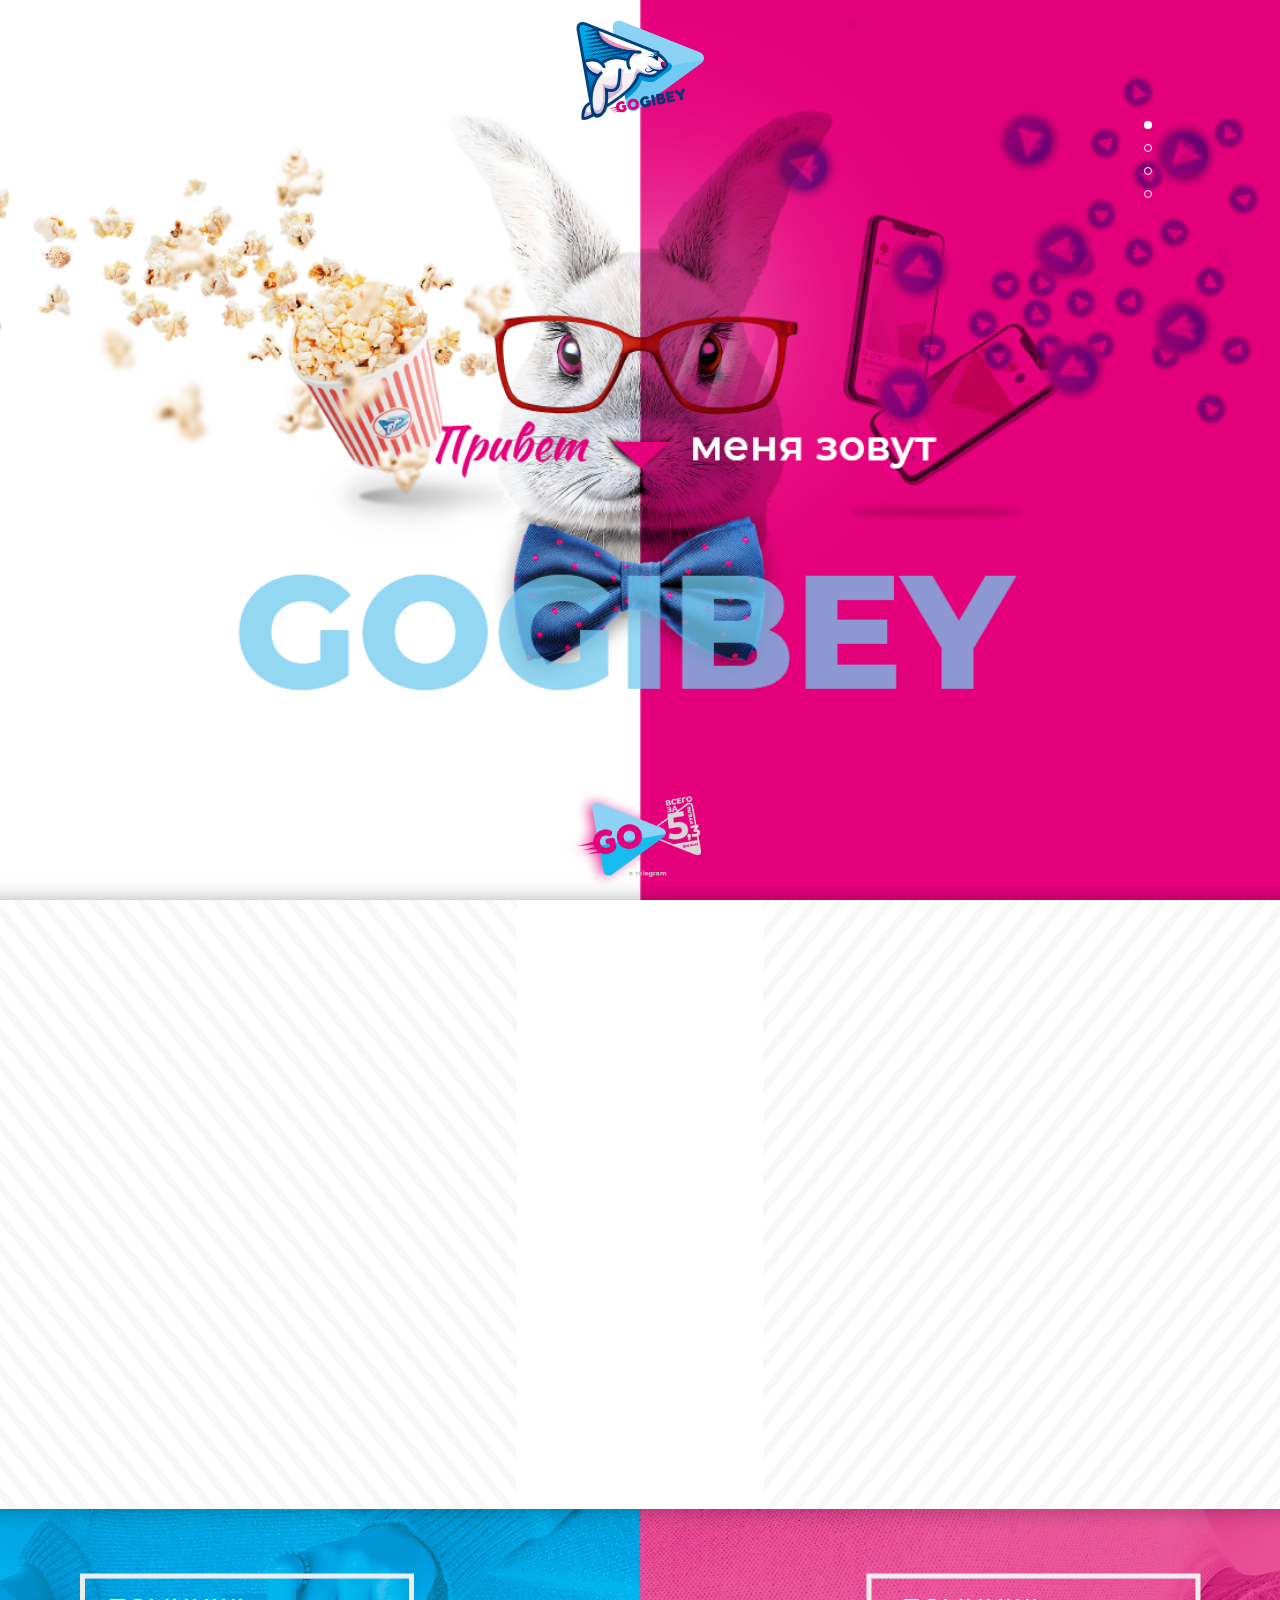
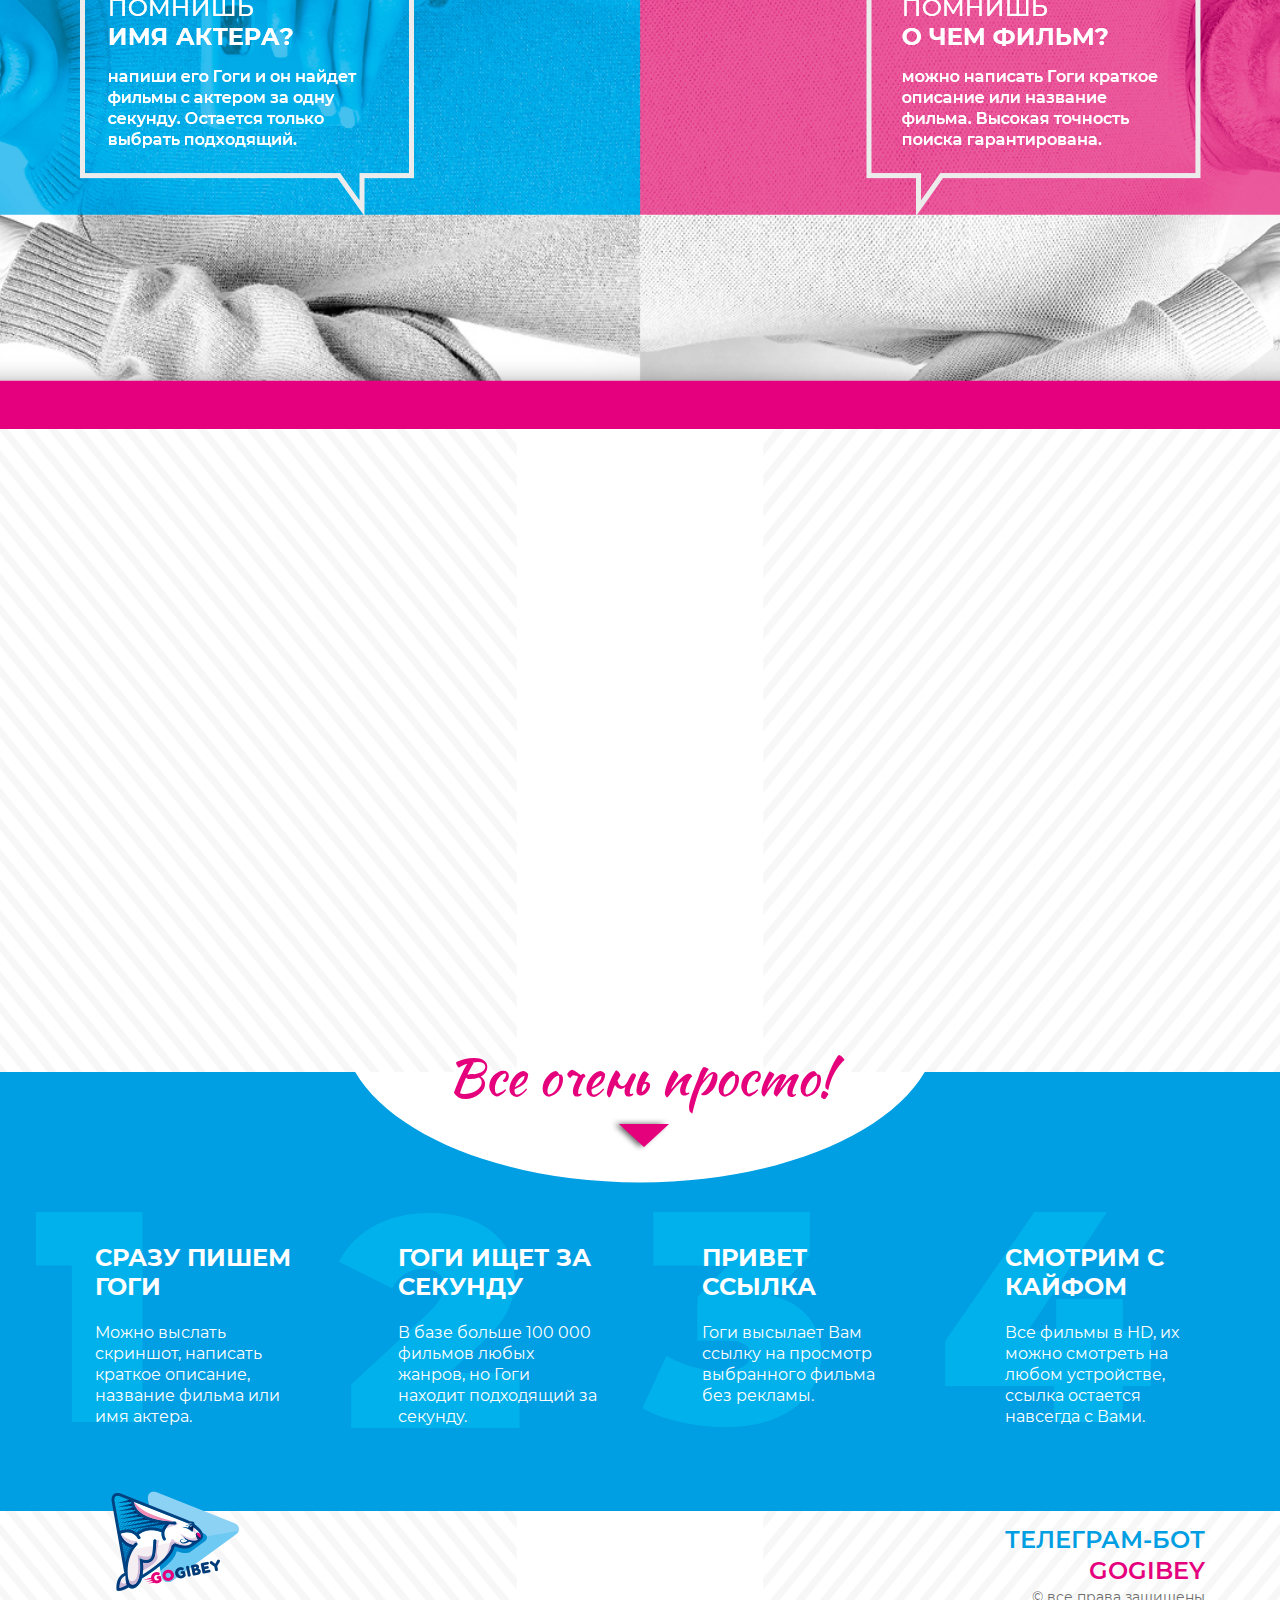
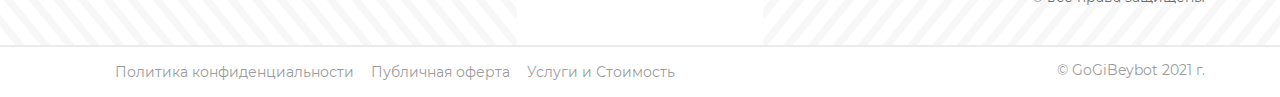
<file: index.html>
<!DOCTYPE html>
<html lang="en">
  <head>
    <meta charset="UTF-8"/>
    <meta name="viewport" content="width=device-width, initial-scale=1.0"/>
    <meta http-equiv="X-UA-Compatible" content="ie=edge"/>
    <title>GoGiBei</title>
    <link rel="apple-touch-icon" sizes="120x120" href="apple-touch-icon.png"/>
    <link rel="icon" type="image/png" sizes="32x32" href="favicon-32x32.png"/>
    <link rel="icon" type="image/png" sizes="16x16" href="favicon-16x16.png"/>
    <link rel="manifest" href="site.webmanifest"/>
    <link rel="mask-icon" href="safari-pinned-tab.svg" color="#5bbad5"/>
    <meta name="msapplication-TileColor" content="#da532c"/>
    <meta name="theme-color" content="#ffffff"/>
    <link rel="stylesheet" href="wow-animation/animate.min.css"/>
    <link rel="stylesheet" href="css/style.css"/>
  </head>
</html>
<body>
  <body>
    <header class="header"></header>
    <main class="main">
      <!-- begin firstScreen-->
      <section class="firstScreen section" id="firstScreen">
        <div class="firstScreen__content"><img class="logo" src="images/logo.png" alt=""/>
          <div class="fixedBox">
            <div class="fixedBox__item"><a class="button__link" href="https://t.me/GoGiBeybot" target="_blank"><img class="button__img-first wow pulse" data-wow-duration="2s" data-wow-offset="50" data-wow-iteration="100" src="images/button.png" alt=""/></a></div>
          </div>
          <div class="firstScreen__slider firstScreen__slider--left">
            <div class="firstScreen__slide">
              <picture>
                <source srcset="images/slide1-left-mob.png" media="(max-width: 767.98px)"/><img src="images/slide__1-left.png" alt=""/>
              </picture>
            </div>
            <div class="firstScreen__slide">
              <picture>
                <source srcset="images/slide3-left-mob.png" media="(max-width: 767.98px)"/><img src="images/slide__3-left.png" alt=""/>
              </picture>
            </div>
            <div class="firstScreen__slide">
              <picture>
                <source srcset="images/slide2-left-mob.png" media="(max-width: 767.98px)"/><img src="images/slide__2-left.png" alt=""/>
              </picture>
            </div>
            <div class="firstScreen__slide">
              <picture>
                <source srcset="images/slide4-left-mob.png" media="(max-width: 767.98px)"/><img src="images/slide__4-left.png" alt=""/>
              </picture>
            </div>
          </div>
          <div class="firstScreen__slider firstScreen__slider--right">
            <div class="firstScreen__slide">
              <picture>
                <source srcset="images/slide1-right-mob.png" media="(max-width: 767.98px)"/><img src="images/slide__1-right.png" alt=""/>
              </picture>
            </div>
            <div class="firstScreen__slide">
              <picture>
                <source srcset="images/slide4-right-mob.png" media="(max-width: 767.98px)"/><img src="images/slide__4-right.png" alt=""/>
              </picture>
            </div>
            <div class="firstScreen__slide">
              <picture>
                <source srcset="images/slide2-right-mob.png" media="(max-width: 767.98px)"/><img src="images/slide__2-right.png" alt=""/>
              </picture>
            </div>
            <div class="firstScreen__slide">
              <picture>
                <source srcset="images/slide3-right-mob.png" media="(max-width: 767.98px)"/><img src="images/slide__3-right.png" alt=""/>
              </picture>
            </div>
          </div>
        </div>
      </section>
      <!-- end firstScreen-->
      <!-- begin instructios-->
      <section class="instructios section" id="instructios">
        <div class="container_center">
          <div class="instructios__content">
            <div class="instructios__left wow fadeInLeft" data-wow-duration="1s" data-wow-offset="150">
              <div class="item__title">1. СКРИНШОТИМ</div>
              <div class="item__desc">видео в Instagram, Tik-Tok, VK или где угодно и отправляем его Гоги</div><img class="inst__img" src="images/Line_L.png" alt=""/>
            </div>
            <div class="instructios__center wow fadeIn" data-wow-duration="1s" data-wow-offset="250">
              <div class="item__titleCenter">Хей</div>
              <div class="item__descCenter-lite">ДЛЯ ПОИСКА НУЖЕН</div>
              <div class="item__descCenter-bold">ОДИН СКРИНШОТ</div><img class="inst__img" src="images/smart+rabbit.png" alt=""/>
            </div>
            <div class="instructios__right wow fadeInRight" data-wow-duration="1s" data-wow-offset="150">
              <div class="item__title">2. СЕКУНДА ПОИСКА</div>
              <div class="item__desc">Гоги организует точный поиск кино за секунду среди более 100 000 фильмов</div><img class="inst__img" src="images/Line_R.png" alt=""/>
            </div>
          </div>
        </div>
      </section>
      <!-- end instructios-->
      <!-- begin colorBox-->
      <section class="colorBox section" id="colorBox">
        <div class="container_center">
          <div class="colorBox__content">
            <div class="colorBox__plate">
              <div class="colorBox__left"><img src="images/text1.png" alt=""/></div>
              <div class="colorBox__center wow pulse" data-wow-duration="2s" data-wow-offset="250" data-wow-iteration="2">
                <div class="colorBox__center-absolute"><img class="circle__img" src="images/circle.png" alt=""/></div>
              </div>
              <div class="colorBox__right"><img src="images/text2.png" alt=""/></div>
            </div>
            <div class="colorBox__action"><a class="button" href="https://t.me/GoGiBeybot" target="_blank"><img class="button__img wow pulse" data-wow-duration="2s" data-wow-offset="250" data-wow-iteration="100" src="images/button.png" alt=""/></a></div>
          </div>
        </div>
      </section>
      <!-- end colorBox-->
      <!-- begin cinema-->
      <section class="cinema section" id="cinema">
        <div class="cinema__content"><img class="cinema__img wow fadeIn" data-wow-duration="2s" data-wow-offset="250" src="images/cinema.png" alt=""/></div>
        <div class="cinema__content-mobile"><img class="cinema__img wow fadeIn" data-wow-duration="2s" data-wow-offset="250" src="images/cinema-mob.png" alt=""/></div>
      </section>
      <!-- end cinema-->
      <!-- begin step-->
      <section class="step section" id="step">
        <div class="container_center">
          <div class="step__titleBox">
            <div class="step__sectionTitle">Все очень просто!</div>
            <div class="step__arrow"><img class="arrow__img" src="images/Nose.png" alt=""/></div>
          </div>
          <div class="step__content"> 
            <div class="step__item step__item-1">
              <div class="text__box">
                <div class="step__title">СРАЗУ ПИШЕМ ГОГИ</div>
                <div class="step__desc">Можно выслать скриншот, написать краткое описание, название фильма или имя актера.</div>
              </div>
            </div>
            <div class="step__item step__item-2">
              <div class="text__box">       
                <div class="step__title">ГОГИ ИЩЕТ ЗА СЕКУНДУ</div>
                <div class="step__desc">В базе больше 100 000 фильмов любых жанров, но Гоги находит подходящий за секунду.</div>
              </div>
            </div>
            <div class="step__item step__item-3">
              <div class="text__box">       
                <div class="step__title">ПРИВЕТ ССЫЛКА</div>
                <div class="step__desc">Гоги высылает Вам ссылку на просмотр выбранного фильма без рекламы. </div>
              </div>
            </div>
            <div class="step__item step__item-4">
              <div class="text__box">       
                <div class="step__title">СМОТРИМ С КАЙФОМ</div>
                <div class="step__desc">Все фильмы в HD, их можно смотреть на любом устройстве, ссылка остается навсегда с Вами.</div>
              </div>
            </div>
          </div>
        </div>
      </section>
      <!-- end step-->
      <!-- begin bottomBox-->
      <section class="bottomBox section" id="bottomBox">
        <div class="container_center">
          <div class="bottomBox__content">
            <div class="bottomBox__left"><img class="bottom__logo" src="images/logo.png" alt=""/></div>
            <div class="bottomBox__center"><a class="bottom__button" href="https://t.me/GoGiBeybot" target="_blank"><img class="button__img wow pulse" data-wow-duration="2s" data-wow-offset="50" data-wow-iteration="100" src="images/button.png" alt=""/></a></div>
            <div class="bottomBox__right">
              <div class="tg__bot">ТЕЛЕГРАМ-БОТ</div>
              <div class="bot__name">GOGIBEY</div>
              <div class="tg__desc">© все права защищены</div>
            </div>
          </div>
        </div>
      </section>
      <!-- end bottomBox-->
    </main>
    <footer class="footer">
      <!-- begin footer-->
      <section class="footer section" id="footer">
        <div class="container_center">
          <div class="footer__content">
            <ul class="footer__navbar">
              <li class="footer__item"><a class="footer__link" href="politic.html" target="_blank">Политика конфиденциальности</a></li>
              <li class="footer__item"><a class="footer__link" href="ofert.html" target="_blank">Публичная оферта</a></li>
              <li class="footer__item"><a class="footer__link" href="services.html" target="_blank">Услуги и Стоимость</a></li>
            </ul>
            <p class="footer__link">© GoGiBeybot 2021 г.</p>
          </div>
        </div>
      </section>
      <!-- end footer-->
    </footer>
    <script src="js/jquery.js"></script>
    <script src="js/slick.min.js"></script>
    <script src="wow-animation/wow.min.js"></script>
    <script src="js/modal.js"></script>
    <script src="js/script.js"></script>
  </body>
</body>
</file>
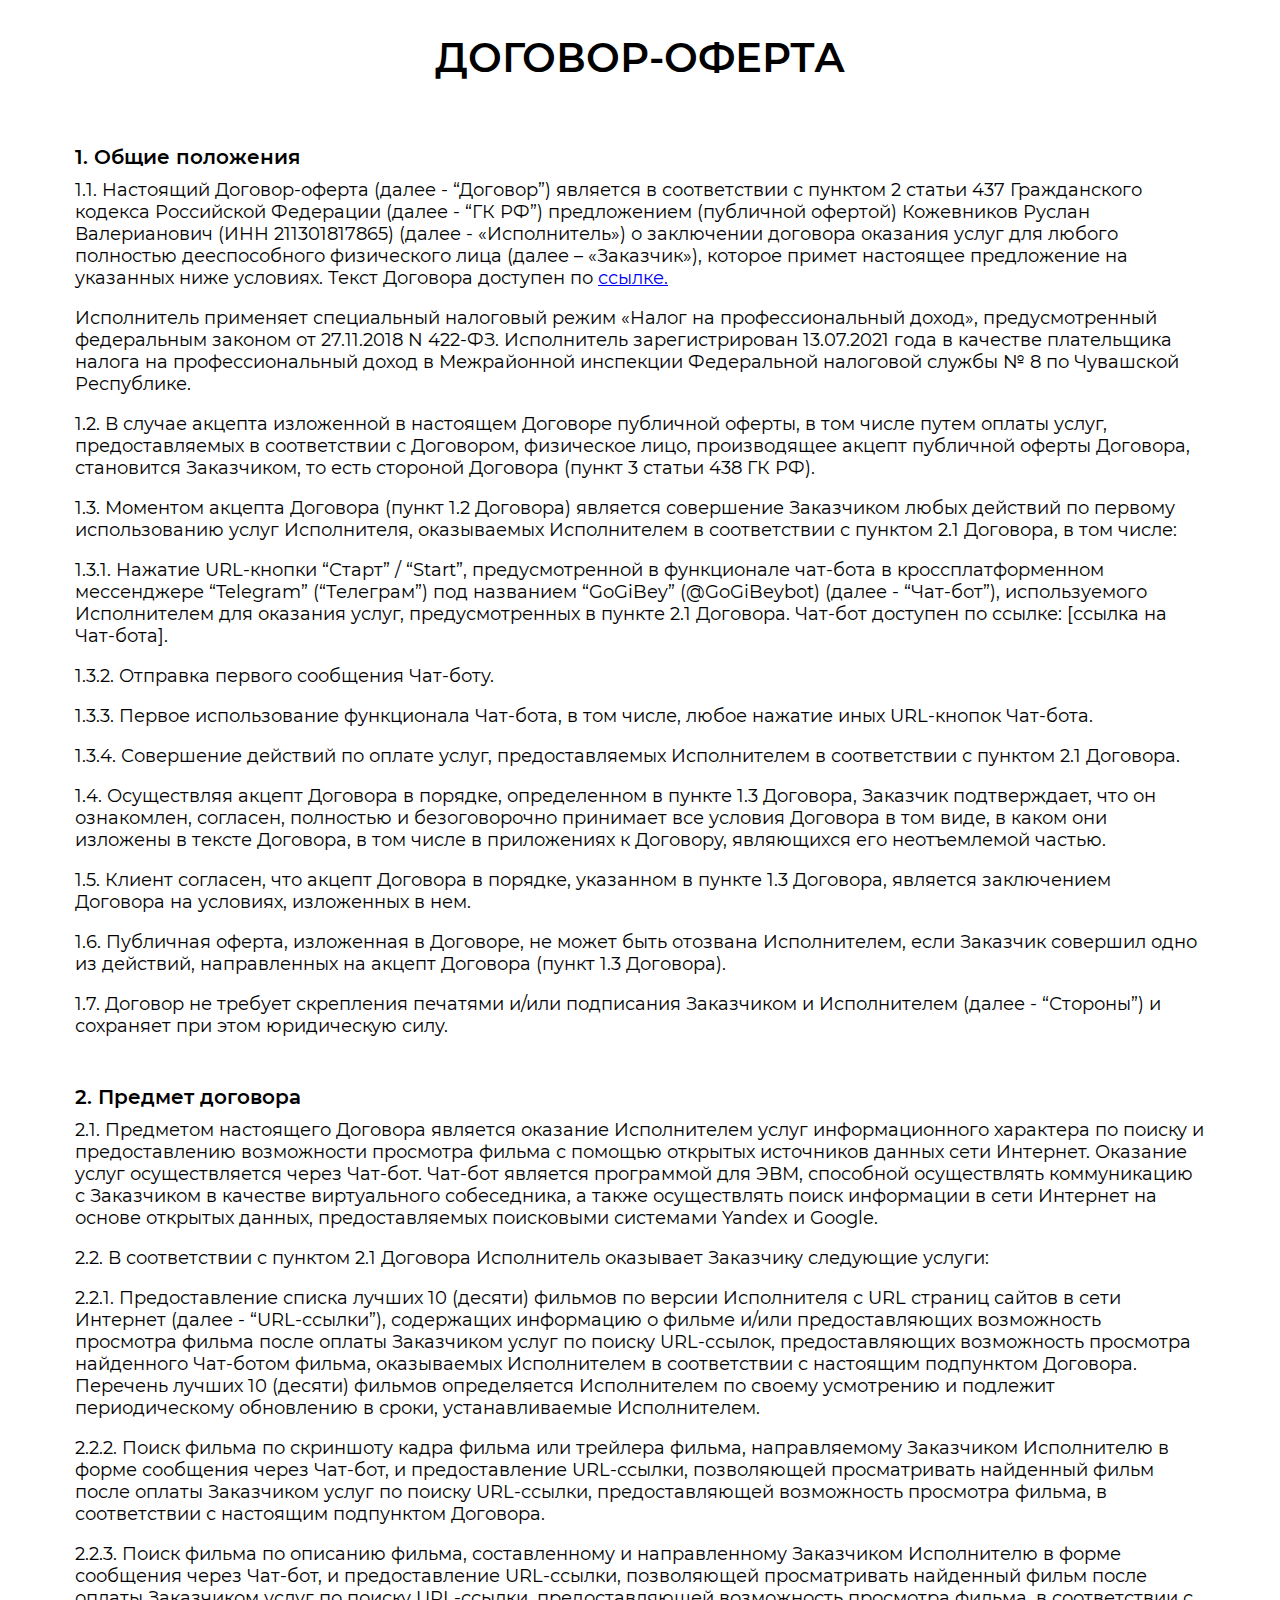
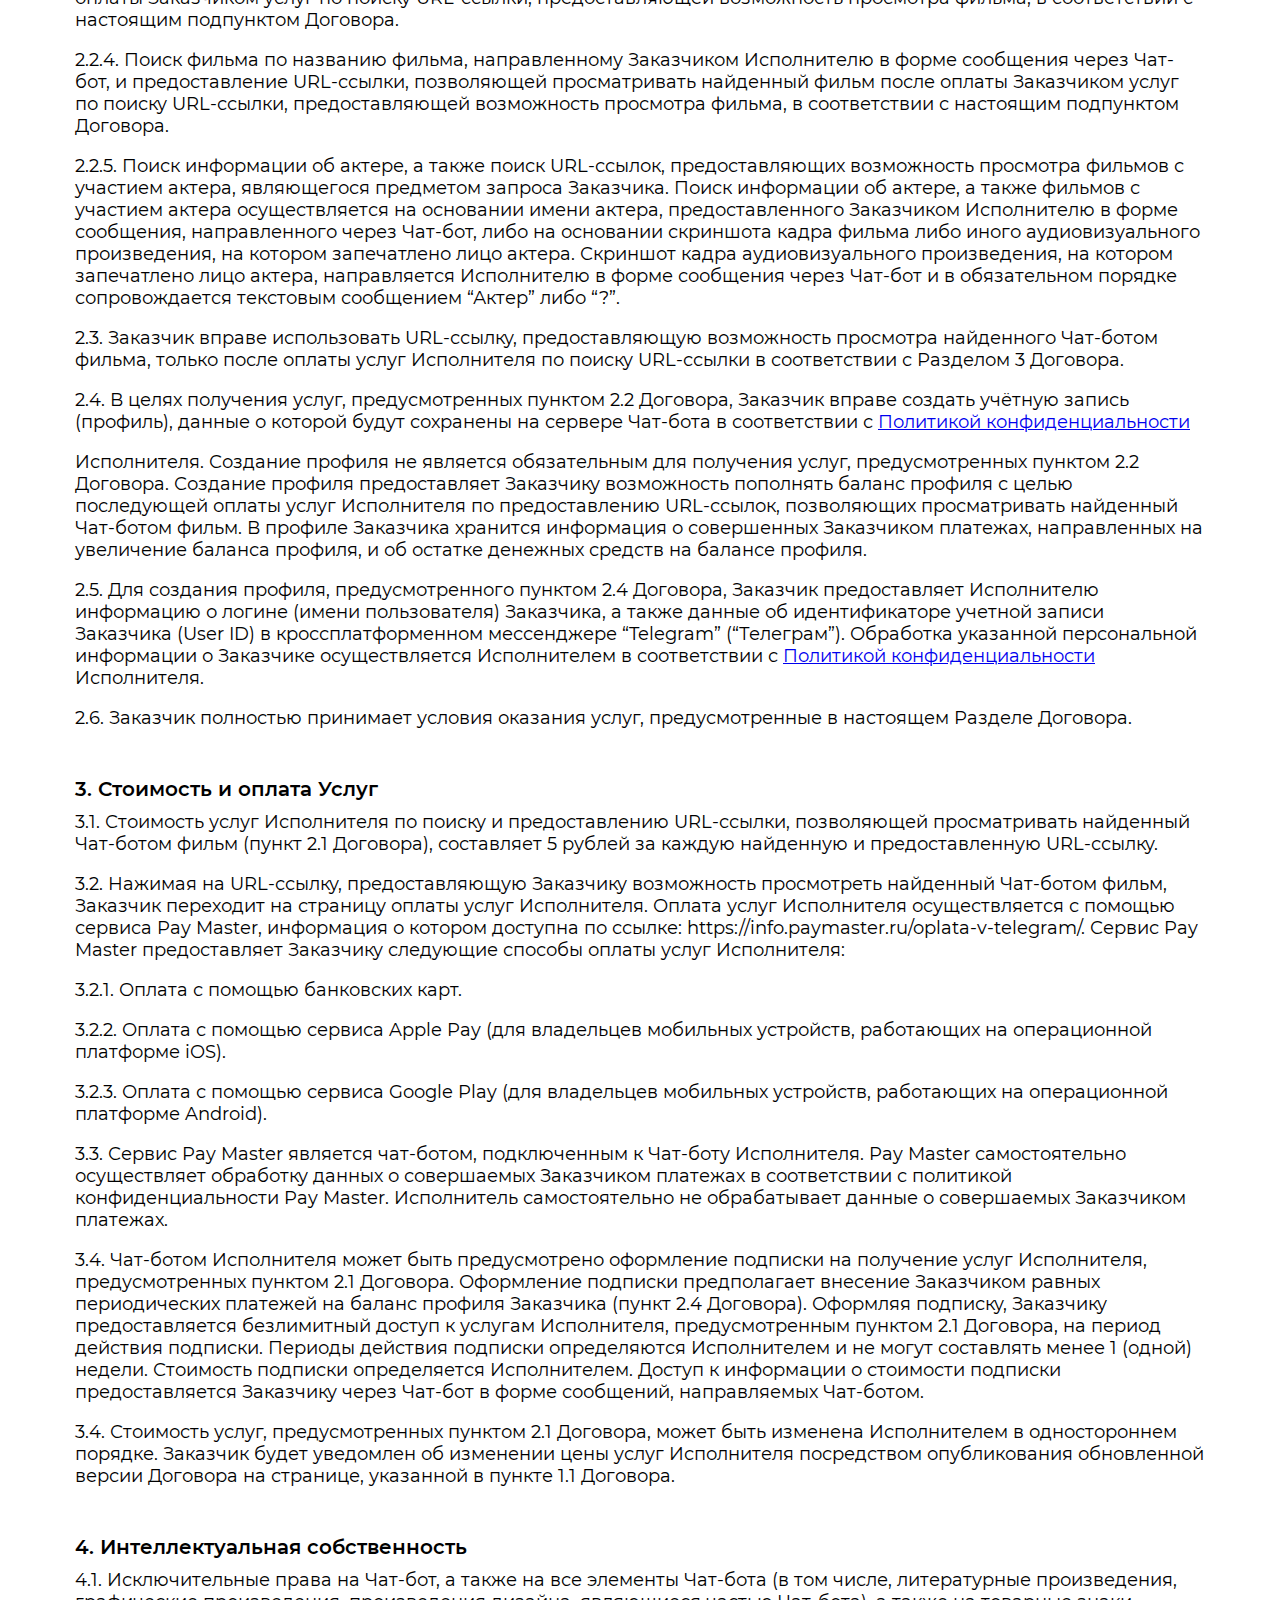
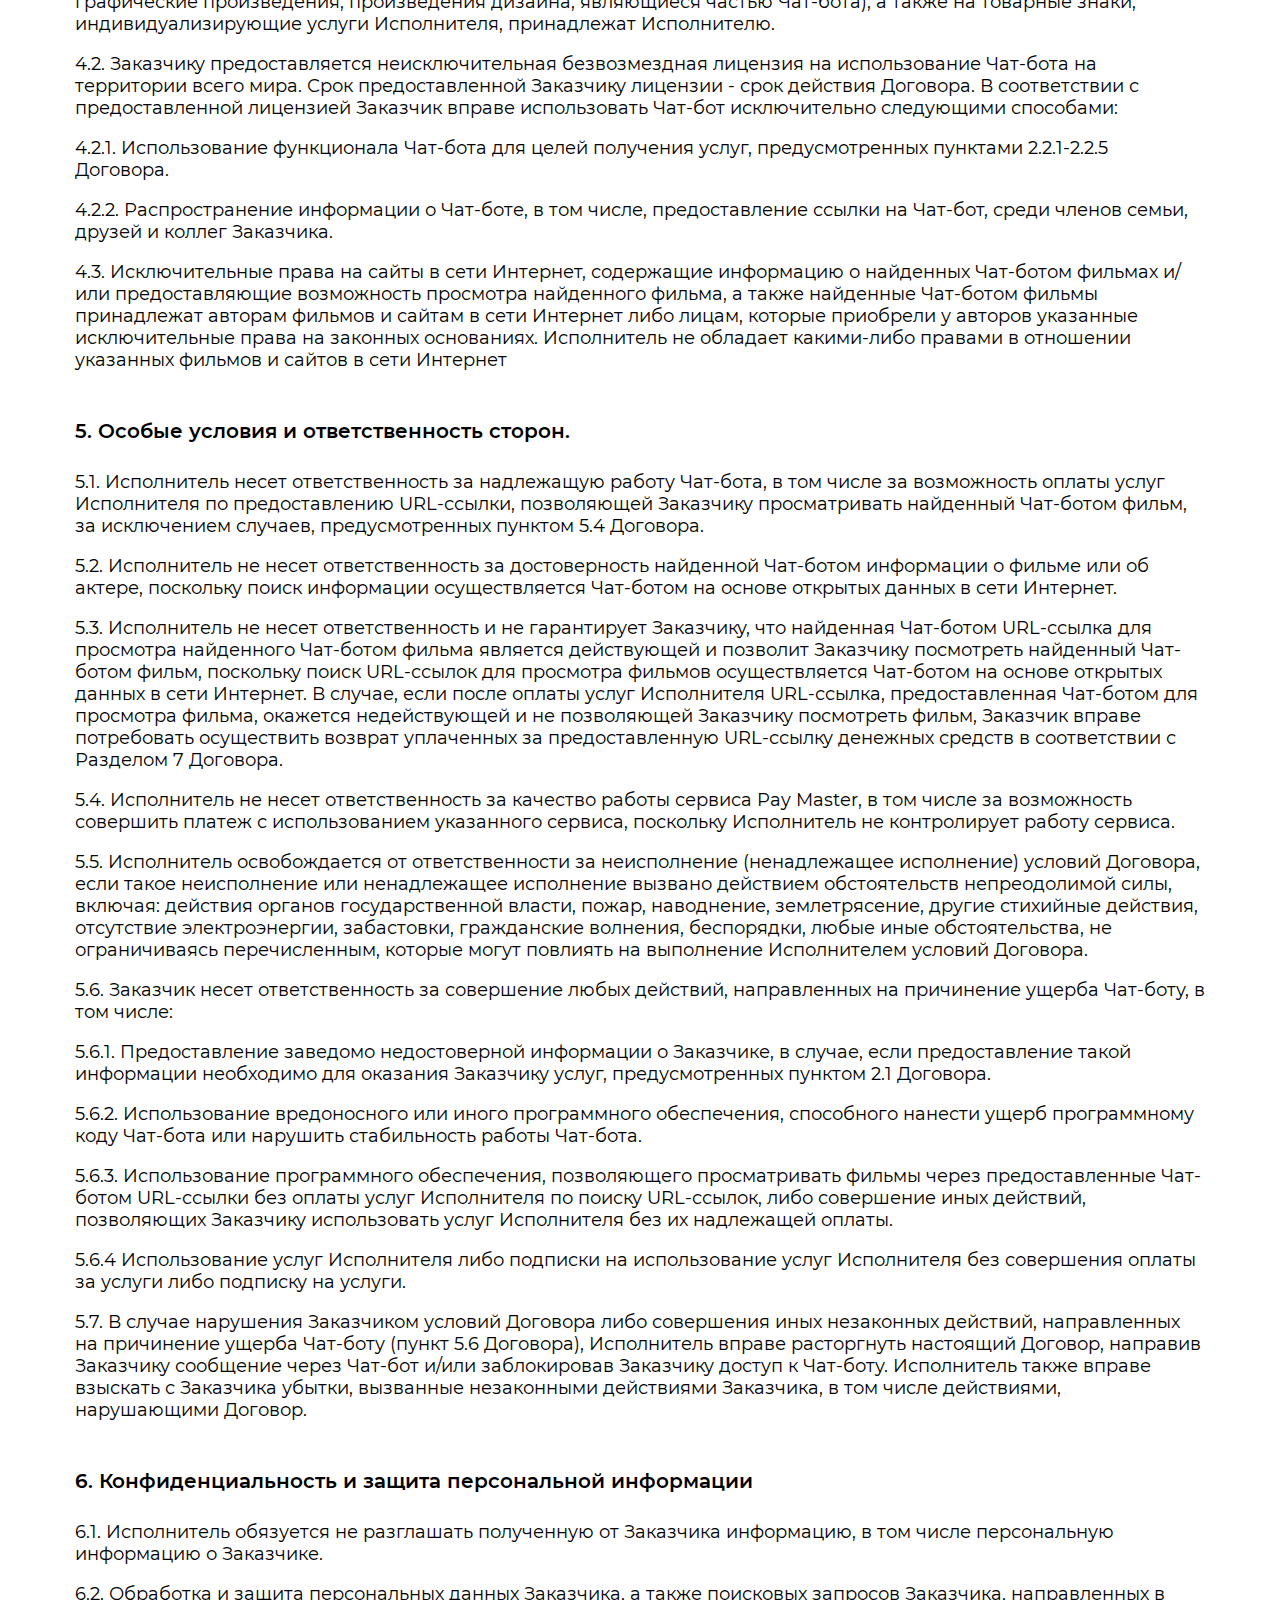
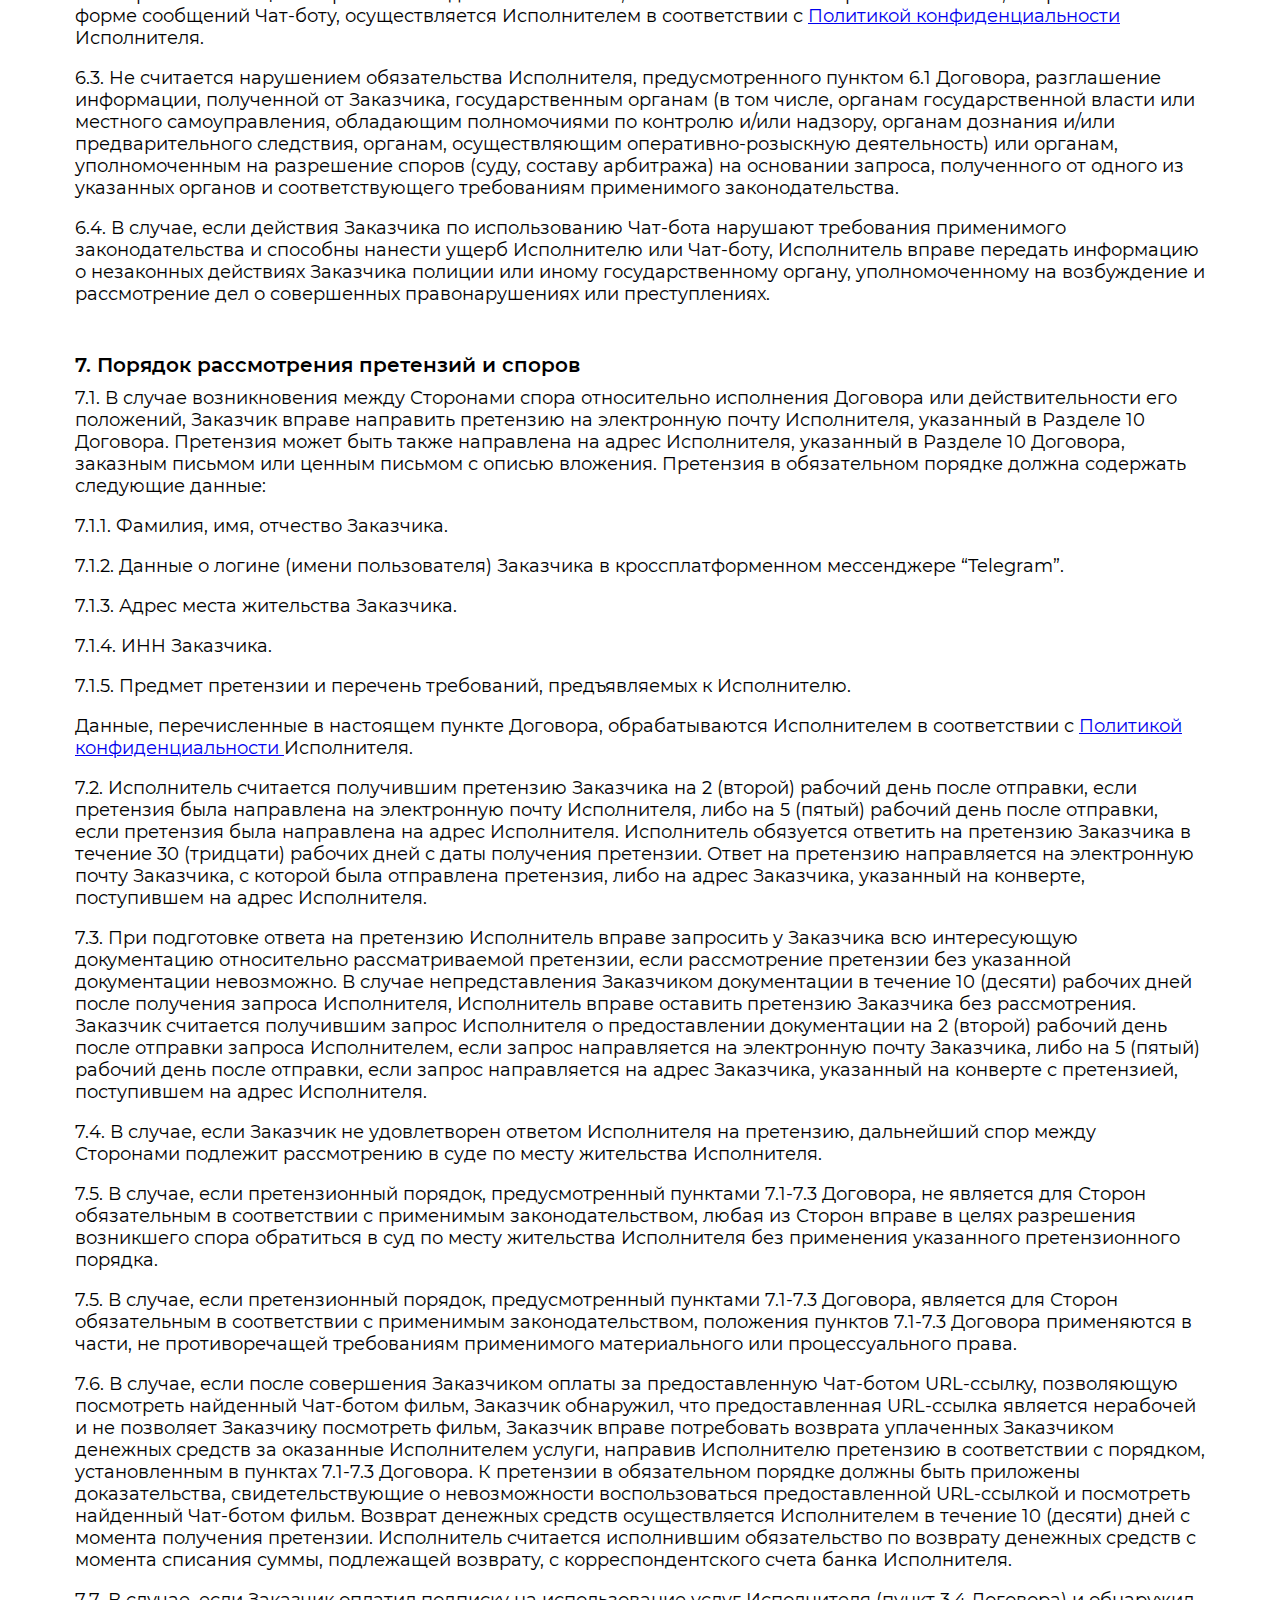
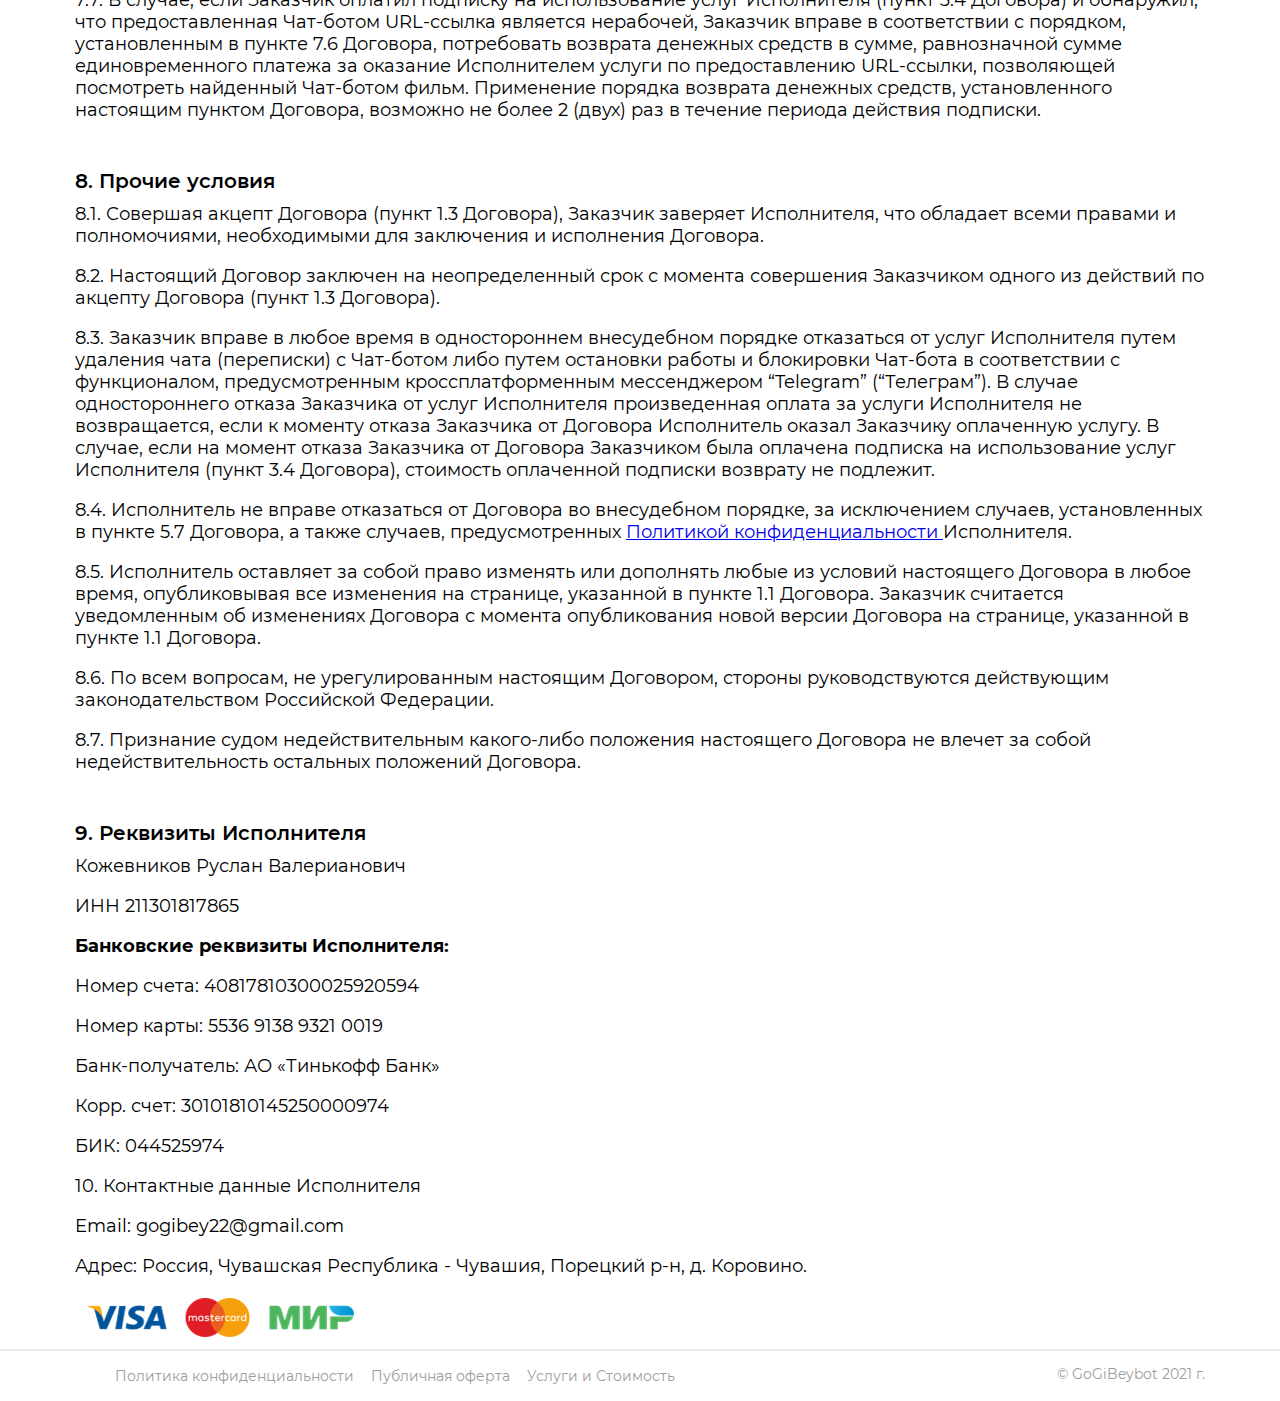
<file: ofert.html>
<!DOCTYPE html>
<html lang="en">
  <head>
    <meta charset="UTF-8"/>
    <meta name="viewport" content="width=device-width, initial-scale=1.0"/>
    <meta http-equiv="X-UA-Compatible" content="ie=edge"/>
    <title>GoGiBei</title>
    <link rel="apple-touch-icon" sizes="120x120" href="apple-touch-icon.png"/>
    <link rel="icon" type="image/png" sizes="32x32" href="favicon-32x32.png"/>
    <link rel="icon" type="image/png" sizes="16x16" href="favicon-16x16.png"/>
    <link rel="manifest" href="site.webmanifest"/>
    <link rel="mask-icon" href="safari-pinned-tab.svg" color="#5bbad5"/>
    <meta name="msapplication-TileColor" content="#da532c"/>
    <meta name="theme-color" content="#ffffff"/>
    <link rel="stylesheet" href="wow-animation/animate.min.css"/>
    <link rel="stylesheet" href="css/style.css"/>
  </head>
</html>
<body>
  <body>
    <header class="header"></header>
    <main class="main">
      <!-- begin ofert-->
      <section class="ofert section" id="politic">
        <div class="container_center">
          <h2 class="services__title">ДОГОВОР-ОФЕРТА </h2>
          <div class="ofert__content">
            <div class="ofert__title">1. Общие положения</div>
            <div class="ofert__text">1.1.  Настоящий Договор-оферта (далее - “Договор”) является в соответствии с пунктом 2 статьи 437 Гражданского кодекса Российской Федерации (далее - “ГК РФ”) предложением (публичной офертой) Кожевников Руслан Валерианович (ИНН 211301817865) (далее - «Исполнитель») о заключении договора оказания услуг для любого полностью дееспособного физического лица (далее – «Заказчик»), которое примет настоящее предложение на указанных ниже условиях. Текст Договора доступен по <a class="politic__link" href="ofert.html" target="_blank">ссылке. </a>
              <p>Исполнитель применяет специальный налоговый режим «Налог на профессиональный доход», предусмотренный федеральным законом от 27.11.2018 N 422-ФЗ. Исполнитель зарегистрирован 13.07.2021 года в качестве плательщика налога на профессиональный доход в Межрайонной инспекции Федеральной налоговой службы № 8 по Чувашской Республике. </p>
              <p>1.2.  В случае акцепта изложенной в настоящем Договоре публичной оферты, в том числе путем оплаты услуг, предоставляемых в соответствии с Договором, физическое лицо, производящее акцепт публичной оферты Договора, становится Заказчиком, то есть стороной Договора (пункт 3 статьи 438 ГК РФ).</p>
              <p>1.3. Моментом акцепта Договора (пункт 1.2 Договора) является совершение Заказчиком любых действий по первому использованию услуг Исполнителя, оказываемых Исполнителем в соответствии с пунктом 2.1 Договора, в том числе:</p>
              <p>1.3.1. Нажатие URL-кнопки “Старт” / “Start”, предусмотренной в функционале чат-бота в кроссплатформенном мессенджере “Telegram” (“Телеграм”) под названием “GoGiBey” (@GoGiBeybot) (далее - “Чат-бот”), используемого Исполнителем для оказания услуг, предусмотренных в пункте 2.1 Договора. Чат-бот доступен по ссылке: [ссылка на Чат-бота]. </p>
              <p>1.3.2. Отправка первого сообщения Чат-боту.</p>
              <p>1.3.3. Первое использование функционала Чат-бота, в том числе, любое нажатие иных URL-кнопок Чат-бота. </p>
              <p>1.3.4. Совершение действий по оплате услуг, предоставляемых Исполнителем в соответствии с пунктом 2.1 Договора. </p>
              <p>1.4.  Осуществляя акцепт Договора в порядке, определенном в пункте 1.3 Договора, Заказчик подтверждает, что он ознакомлен, согласен, полностью и безоговорочно принимает все условия Договора в том виде, в каком они изложены в тексте Договора, в том числе в приложениях к Договору, являющихся его неотъемлемой частью.</p>
              <p>1.5.  Клиент согласен, что акцепт Договора в порядке, указанном в пункте 1.3 Договора, является заключением Договора на условиях, изложенных в нем.</p>
              <p>1.6. Публичная оферта, изложенная в Договоре, не может быть отозвана Исполнителем, если Заказчик совершил одно из действий, направленных на акцепт Договора (пункт 1.3 Договора). </p>
              <p>1.7.  Договор не требует скрепления печатями и/или подписания Заказчиком и Исполнителем (далее - “Стороны”) и сохраняет при этом юридическую силу.</p>
            </div>
            <div class="ofert__title">2.  Предмет договора</div>
            <div class="ofert__text">2.1.  Предметом настоящего Договора является оказание Исполнителем услуг информационного характера по поиску и предоставлению возможности просмотра фильма с помощью открытых источников данных сети Интернет. Оказание услуг осуществляется через Чат-бот. Чат-бот является программой для ЭВМ, способной осуществлять коммуникацию с Заказчиком в качестве виртуального собеседника, а также осуществлять поиск информации в сети Интернет на основе открытых данных, предоставляемых поисковыми системами Yandex и Google. 
              <p>2.2. В соответствии с пунктом 2.1 Договора Исполнитель оказывает Заказчику следующие услуги: </p>
              <p>2.2.1. Предоставление списка лучших 10 (десяти) фильмов по версии Исполнителя с URL страниц сайтов в сети Интернет (далее - “URL-ссылки”), содержащих информацию о фильме и/или предоставляющих возможность просмотра фильма после оплаты Заказчиком услуг по поиску URL-ссылок, предоставляющих возможность просмотра найденного Чат-ботом фильма, оказываемых Исполнителем в соответствии с настоящим подпунктом Договора. Перечень лучших 10 (десяти) фильмов определяется Исполнителем по своему усмотрению и подлежит периодическому обновлению в сроки, устанавливаемые Исполнителем. </p>
              <p>2.2.2. Поиск фильма по скриншоту кадра фильма или трейлера фильма, направляемому Заказчиком Исполнителю в форме сообщения через Чат-бот, и предоставление URL-ссылки, позволяющей просматривать найденный фильм после оплаты Заказчиком услуг по поиску URL-ссылки, предоставляющей возможность просмотра фильма, в соответствии с настоящим подпунктом Договора. </p>
              <p>2.2.3. Поиск фильма по описанию фильма, составленному и направленному Заказчиком Исполнителю в форме сообщения через Чат-бот, и предоставление URL-ссылки, позволяющей просматривать найденный фильм после оплаты Заказчиком услуг по поиску URL-ссылки, предоставляющей возможность просмотра фильма, в соответствии с настоящим подпунктом Договора. </p>
              <p>2.2.4. Поиск фильма по названию фильма, направленному Заказчиком Исполнителю в форме сообщения через Чат-бот, и предоставление URL-ссылки, позволяющей просматривать найденный фильм после оплаты Заказчиком услуг по поиску URL-ссылки, предоставляющей возможность просмотра фильма, в соответствии с настоящим подпунктом Договора.  </p>
              <p>2.2.5. Поиск информации об актере, а также поиск URL-ссылок, предоставляющих возможность просмотра фильмов с участием актера, являющегося предметом запроса Заказчика. Поиск информации об актере, а также фильмов с участием актера осуществляется на основании имени актера, предоставленного Заказчиком Исполнителю в форме сообщения, направленного через Чат-бот, либо на основании скриншота кадра фильма либо иного аудиовизуального произведения, на котором запечатлено лицо актера. Скриншот кадра аудиовизуального произведения, на котором запечатлено лицо актера, направляется Исполнителю в форме сообщения через Чат-бот и в обязательном порядке сопровождается текстовым сообщением “Актер” либо “?”. </p>
              <p>2.3. Заказчик вправе использовать URL-ссылку, предоставляющую возможность просмотра найденного Чат-ботом фильма, только после оплаты услуг Исполнителя по поиску URL-ссылки в соответствии с Разделом 3 Договора. </p>
              <p>2.4. В целях получения услуг, предусмотренных пунктом 2.2 Договора, Заказчик вправе создать учётную запись (профиль), данные о которой будут сохранены на сервере Чат-бота в соответствии с  <a class="politic__link" href="politic.html" target="_blank">Политикой конфиденциальности</a></p><span>Исполнителя. Создание профиля не является обязательным для получения услуг, предусмотренных пунктом 2.2 Договора. Создание профиля предоставляет Заказчику возможность пополнять баланс профиля с целью последующей оплаты услуг Исполнителя по предоставлению URL-ссылок, позволяющих просматривать найденный Чат-ботом фильм. В профиле Заказчика хранится информация о совершенных Заказчиком платежах, направленных на увеличение баланса профиля, и об остатке денежных средств на балансе профиля. </span>
              <p>2.5. Для создания профиля, предусмотренного пунктом 2.4 Договора, Заказчик предоставляет Исполнителю информацию о логине (имени пользователя) Заказчика, а также данные об идентификаторе учетной записи Заказчика (User ID) в кроссплатформенном мессенджере “Telegram” (“Телеграм”). Обработка указанной персональной информации о Заказчике осуществляется Исполнителем в соответствии с <a class="politic__link" href="politic.html" target="_blank">Политикой конфиденциальности </a><span>Исполнителя. </span></p>
              <p>2.6.  Заказчик полностью принимает условия оказания услуг, предусмотренные в настоящем Разделе Договора.</p>
            </div>
            <div class="ofert__title">3.  Стоимость и оплата Услуг </div>
            <div class="ofert__text">3.1. Стоимость услуг Исполнителя по поиску и предоставлению URL-ссылки, позволяющей просматривать найденный Чат-ботом фильм (пункт 2.1 Договора), составляет 5 рублей за каждую найденную и предоставленную URL-ссылку. 
              <p>3.2. Нажимая на URL-ссылку, предоставляющую Заказчику возможность просмотреть найденный Чат-ботом фильм, Заказчик переходит на страницу оплаты услуг Исполнителя. Оплата услуг Исполнителя осуществляется с помощью сервиса Pay Master, информация о котором доступна по ссылке: https://info.paymaster.ru/oplata-v-telegram/. Сервис Pay Master предоставляет Заказчику следующие способы оплаты услуг Исполнителя: </p>
              <p>3.2.1. Оплата с помощью банковских карт. </p>
              <p>3.2.2. Оплата с помощью сервиса Apple Pay (для владельцев мобильных устройств, работающих на операционной платформе iOS).</p>
              <p>3.2.3. Оплата с помощью сервиса Google Play (для владельцев мобильных устройств, работающих на операционной платформе Android). </p>
              <p>3.3. Сервис Pay Master является чат-ботом, подключенным к Чат-боту Исполнителя. Pay Master самостоятельно осуществляет обработку данных о совершаемых Заказчиком платежах в соответствии с политикой конфиденциальности Pay Master. Исполнитель самостоятельно не обрабатывает данные о совершаемых Заказчиком платежах. </p>
              <p>3.4. Чат-ботом Исполнителя может быть предусмотрено оформление подписки на получение услуг Исполнителя, предусмотренных пунктом 2.1 Договора. Оформление подписки предполагает внесение Заказчиком равных периодических платежей на баланс профиля Заказчика (пункт 2.4 Договора). Оформляя подписку, Заказчику предоставляется безлимитный доступ к услугам Исполнителя, предусмотренным пунктом 2.1 Договора, на период действия подписки. Периоды действия подписки определяются Исполнителем и не могут составлять менее 1 (одной) недели. Стоимость подписки определяется Исполнителем. Доступ к информации о стоимости подписки предоставляется Заказчику через Чат-бот в форме сообщений, направляемых Чат-ботом. </p>
              <p>3.4.  Стоимость услуг, предусмотренных пунктом 2.1 Договора, может быть изменена Исполнителем в одностороннем порядке. Заказчик будет уведомлен об изменении цены услуг Исполнителя посредством опубликования обновленной версии Договора на странице, указанной в пункте 1.1 Договора. </p>
            </div>
            <div class="ofert__title">4.  Интеллектуальная собственность</div>
            <div class="ofert__text">4.1. Исключительные права на Чат-бот, а также на все элементы Чат-бота (в том числе, литературные произведения, графические произведения, произведения дизайна, являющиеся частью Чат-бота), а также на товарные знаки, индивидуализирующие услуги Исполнителя, принадлежат Исполнителю. 
              <p>4.2. Заказчику предоставляется неисключительная безвозмездная лицензия на использование Чат-бота на территории всего мира. Срок предоставленной Заказчику лицензии - срок действия Договора. В соответствии с предоставленной лицензией Заказчик вправе использовать Чат-бот исключительно следующими способами: </p>
              <p>4.2.1. Использование функционала Чат-бота для целей получения услуг, предусмотренных пунктами 2.2.1-2.2.5 Договора. </p>
              <p>4.2.2. Распространение информации о Чат-боте, в том числе, предоставление ссылки на Чат-бот, среди членов семьи, друзей и коллег Заказчика. </p>
              <p>4.3. Исключительные права на сайты в сети Интернет, содержащие информацию о найденных Чат-ботом фильмах и/или предоставляющие возможность просмотра найденного фильма, а также найденные Чат-ботом фильмы принадлежат авторам фильмов и сайтам в сети Интернет либо лицам, которые приобрели у авторов указанные исключительные права на законных основаниях. Исполнитель не обладает какими-либо правами в отношении указанных фильмов и сайтов в сети Интернет</p>
            </div>
            <div class="ofert__title">5.  Особые условия и ответственность сторон.</div>
            <div class="ofert__text"> 
              <p>5.1. Исполнитель несет ответственность за надлежащую работу Чат-бота, в том числе за возможность оплаты услуг Исполнителя по предоставлению URL-ссылки, позволяющей Заказчику просматривать найденный Чат-ботом фильм, за исключением случаев, предусмотренных пунктом 5.4 Договора. </p>
              <p>5.2. Исполнитель не несет ответственность за достоверность найденной Чат-ботом информации о фильме или об актере, поскольку поиск информации осуществляется Чат-ботом на основе открытых данных в сети Интернет. </p>
              <p>5.3. Исполнитель не несет ответственность и не гарантирует Заказчику, что найденная Чат-ботом URL-ссылка для просмотра найденного Чат-ботом фильма является действующей и позволит Заказчику посмотреть найденный Чат-ботом фильм, поскольку поиск URL-ссылок для просмотра фильмов осуществляется Чат-ботом на основе открытых данных в сети Интернет. В случае, если после оплаты услуг Исполнителя URL-ссылка, предоставленная Чат-ботом для просмотра фильма, окажется недействующей и не позволяющей Заказчику посмотреть фильм, Заказчик вправе потребовать осуществить возврат уплаченных за предоставленную URL-ссылку денежных средств в соответствии с Разделом 7 Договора. </p>
              <p>5.4. Исполнитель не несет ответственность за качество работы сервиса Pay Master, в том числе за возможность совершить платеж с использованием указанного сервиса, поскольку Исполнитель не контролирует работу сервиса. </p>
              <p>5.5. Исполнитель освобождается от ответственности за неисполнение (ненадлежащее исполнение) условий Договора, если такое неисполнение или ненадлежащее исполнение вызвано действием обстоятельств непреодолимой силы, включая: действия органов государственной власти, пожар, наводнение, землетрясение, другие стихийные действия, отсутствие электроэнергии, забастовки, гражданские волнения, беспорядки, любые иные обстоятельства, не ограничиваясь перечисленным, которые могут повлиять на выполнение Исполнителем условий Договора.</p>
              <p>5.6. Заказчик несет ответственность за совершение любых действий, направленных на причинение ущерба Чат-боту, в том числе: </p>
              <p>5.6.1. Предоставление заведомо недостоверной информации о Заказчике, в случае, если предоставление такой информации необходимо для оказания Заказчику услуг, предусмотренных пунктом 2.1 Договора. </p>
              <p>5.6.2. Использование вредоносного или иного программного обеспечения, способного нанести ущерб программному коду Чат-бота или нарушить стабильность работы Чат-бота. </p>
              <p>5.6.3. Использование программного обеспечения, позволяющего просматривать фильмы через предоставленные Чат-ботом URL-ссылки без оплаты услуг Исполнителя по поиску URL-ссылок, либо совершение иных действий, позволяющих Заказчику использовать услуг Исполнителя без их надлежащей оплаты. </p>
              <p>5.6.4 Использование услуг Исполнителя либо подписки на использование услуг Исполнителя без совершения оплаты за услуги либо подписку на услуги. </p>
              <p>5.7. В случае нарушения Заказчиком условий Договора либо совершения иных незаконных действий, направленных на причинение ущерба Чат-боту (пункт 5.6 Договора), Исполнитель вправе расторгнуть настоящий Договор, направив Заказчику сообщение через Чат-бот и/или заблокировав Заказчику доступ к Чат-боту. Исполнитель также вправе взыскать с Заказчика убытки, вызванные незаконными действиями Заказчика, в том числе действиями, нарушающими Договор. </p>
            </div>
            <div class="ofert__title">6.  Конфиденциальность и защита персональной информации</div>
            <div class="ofert__text"> 
              <p>6.1. Исполнитель обязуется не разглашать полученную от Заказчика информацию, в том числе персональную информацию о Заказчике.</p>
              <p>6.2. Обработка и защита персональных данных Заказчика, а также поисковых запросов Заказчика, направленных в форме сообщений Чат-боту, осуществляется Исполнителем в соответствии с <a class="politic__link" href="politic.html" target="_blank">Политикой конфиденциальности </a><span>Исполнителя. </span></p>
              <p>6.3. Не считается нарушением обязательства Исполнителя, предусмотренного пунктом 6.1 Договора, разглашение информации, полученной от Заказчика, государственным органам (в том числе, органам государственной власти или местного самоуправления, обладающим полномочиями по контролю и/или надзору, органам дознания и/или предварительного следствия, органам, осуществляющим оперативно-розыскную деятельность) или органам, уполномоченным на разрешение споров (суду, составу арбитража) на основании запроса, полученного от одного из указанных органов и соответствующего требованиям применимого законодательства. </p>
              <p>6.4. В случае, если действия Заказчика по использованию Чат-бота нарушают требования применимого законодательства и способны нанести ущерб Исполнителю или Чат-боту, Исполнитель вправе передать информацию о незаконных действиях Заказчика полиции или иному государственному органу, уполномоченному на возбуждение и рассмотрение дел о совершенных правонарушениях или преступлениях. </p>
            </div>
            <div class="ofert__title">7.  Порядок рассмотрения претензий и споров</div>
            <div class="ofert__text">7.1. В случае возникновения между Сторонами спора относительно исполнения Договора или действительности его положений, Заказчик вправе направить претензию на электронную почту Исполнителя, указанный в Разделе 10 Договора. Претензия может быть также направлена на адрес Исполнителя, указанный в Разделе 10 Договора, заказным письмом или ценным письмом с описью вложения. Претензия в обязательном порядке должна содержать следующие данные:
              <p>7.1.1. Фамилия, имя, отчество Заказчика.</p>
              <p>7.1.2. Данные о логине (имени пользователя) Заказчика в кроссплатформенном мессенджере “Telegram”. </p>
              <p>7.1.3. Адрес места жительства Заказчика. </p>
              <p>7.1.4. ИНН Заказчика. </p>
              <p>7.1.5. Предмет претензии и перечень требований, предъявляемых к Исполнителю. </p>
              <p>Данные, перечисленные в настоящем пункте Договора, обрабатываются Исполнителем в соответствии с <a class="politic__link" href="politic.html" target="_blank">Политикой конфиденциальности </a><span>Исполнителя. </span></p>
              <p>7.2. Исполнитель считается получившим претензию Заказчика на 2 (второй) рабочий день после отправки, если претензия была направлена на электронную почту Исполнителя, либо на 5 (пятый) рабочий день после отправки, если претензия была направлена на адрес Исполнителя. Исполнитель обязуется ответить на претензию Заказчика в течение 30 (тридцати) рабочих дней с даты получения претензии. Ответ на претензию направляется на электронную почту Заказчика, с которой была отправлена претензия, либо на адрес Заказчика, указанный на конверте, поступившем на адрес Исполнителя. </p>
              <p>7.3. При подготовке ответа на претензию Исполнитель вправе запросить у Заказчика всю интересующую документацию относительно рассматриваемой претензии, если рассмотрение претензии без указанной документации невозможно. В случае непредставления Заказчиком документации в течение 10 (десяти) рабочих дней после получения запроса Исполнителя, Исполнитель вправе оставить претензию Заказчика без рассмотрения. Заказчик считается получившим запрос Исполнителя о предоставлении документации на 2 (второй) рабочий день после отправки запроса Исполнителем, если запрос направляется на электронную почту Заказчика, либо на 5 (пятый) рабочий день после отправки, если запрос направляется на адрес Заказчика, указанный на конверте с претензией, поступившем на адрес Исполнителя. </p>
              <p>7.4. В случае, если Заказчик не удовлетворен ответом Исполнителя на претензию, дальнейший спор между Сторонами подлежит рассмотрению в суде по месту жительства Исполнителя. </p>
              <p>7.5. В случае, если претензионный порядок, предусмотренный пунктами 7.1-7.3 Договора, не является для Сторон обязательным в соответствии с применимым законодательством, любая из Сторон вправе в целях разрешения возникшего спора обратиться в суд по месту жительства Исполнителя без применения указанного претензионного порядка. </p>
              <p>7.5. В случае, если претензионный порядок, предусмотренный пунктами 7.1-7.3 Договора, является для Сторон обязательным в соответствии с применимым законодательством, положения пунктов 7.1-7.3 Договора применяются в части, не противоречащей требованиям применимого материального или процессуального права. </p>
              <p>7.6. В случае, если после совершения Заказчиком оплаты за предоставленную Чат-ботом URL-ссылку, позволяющую посмотреть найденный Чат-ботом фильм, Заказчик обнаружил, что предоставленная URL-ссылка является нерабочей и не позволяет Заказчику посмотреть фильм, Заказчик вправе потребовать возврата уплаченных Заказчиком денежных средств за оказанные Исполнителем услуги, направив Исполнителю претензию в соответствии с порядком, установленным в пунктах 7.1-7.3 Договора. К претензии в обязательном порядке должны быть приложены доказательства, свидетельствующие о невозможности воспользоваться предоставленной URL-ссылкой и посмотреть найденный Чат-ботом фильм. Возврат денежных средств осуществляется Исполнителем в течение 10 (десяти) дней с момента получения претензии. Исполнитель считается исполнившим обязательство по возврату денежных средств с момента списания суммы, подлежащей возврату, с корреспондентского счета банка Исполнителя. </p>
              <p>7.7. В случае, если Заказчик оплатил подписку на использование услуг Исполнителя (пункт 3.4 Договора) и обнаружил, что предоставленная Чат-ботом URL-ссылка является нерабочей, Заказчик вправе в соответствии с порядком, установленным в пункте 7.6 Договора, потребовать возврата денежных средств в сумме, равнозначной сумме единовременного платежа за оказание Исполнителем услуги по предоставлению URL-ссылки, позволяющей посмотреть найденный Чат-ботом фильм. Применение порядка возврата денежных средств, установленного настоящим пунктом Договора, возможно не более 2 (двух) раз в течение периода действия подписки. </p>
            </div>
            <div class="ofert__title">8.  Прочие условия</div>
            <div class="ofert__text">8.1.  Совершая акцепт Договора (пункт 1.3 Договора), Заказчик заверяет Исполнителя, что обладает всеми правами и полномочиями, необходимыми для заключения и исполнения Договора.
              <p>8.2. Настоящий Договор заключен на неопределенный срок с момента совершения Заказчиком одного из действий по акцепту Договора (пункт 1.3 Договора). </p>
              <p>8.3.  Заказчик вправе в любое время в одностороннем внесудебном порядке отказаться от услуг Исполнителя путем удаления чата (переписки) с Чат-ботом либо путем остановки работы и блокировки Чат-бота в соответствии с функционалом, предусмотренным кроссплатформенным мессенджером “Telegram” (“Телеграм”). В случае одностороннего отказа Заказчика от услуг Исполнителя произведенная оплата за услуги Исполнителя не возвращается, если к моменту отказа Заказчика от Договора Исполнитель оказал Заказчику оплаченную услугу. В случае, если на момент отказа Заказчика от Договора Заказчиком была оплачена подписка на использование услуг Исполнителя (пункт 3.4 Договора), стоимость оплаченной подписки возврату не подлежит. </p>
              <p>8.4. Исполнитель не вправе отказаться от Договора во внесудебном порядке, за исключением случаев, установленных в пункте 5.7 Договора, а также случаев, предусмотренных <a class="politic__link" href="politic.html" target="_blank">Политикой конфиденциальности </a><span>Исполнителя. </span></p>
              <p>8.5.  Исполнитель оставляет за собой право изменять или дополнять любые из условий настоящего Договора в любое время, опубликовывая все изменения на странице, указанной в пункте 1.1 Договора. Заказчик считается уведомленным об изменениях Договора с момента опубликования новой версии Договора на странице, указанной в пункте 1.1 Договора. </p>
              <p>8.6.  По всем вопросам, не урегулированным настоящим Договором, стороны руководствуются действующим законодательством Российской Федерации.</p>
              <p>8.7. Признание судом недействительным какого-либо положения настоящего Договора не влечет за собой недействительность остальных положений Договора.</p>
            </div>
            <div class="ofert__title">9.  Реквизиты Исполнителя</div>
            <div class="ofert__text">Кожевников Руслан Валерианович
              <p>ИНН 211301817865</p>
              <p> <b>Банковские реквизиты Исполнителя:</b></p>
              <p>Номер счета: 40817810300025920594</p>
              <p>Номер карты: 5536 9138 9321 0019</p>
              <p>Банк-получатель: АО «Тинькофф Банк»</p>
              <p>Корр. счет: 30101810145250000974</p>
              <p>БИК: 044525974</p>
              <p>10.  Контактные данные Исполнителя</p>
              <p>Email: gogibey22@gmail.com</p>
              <p>Адрес: Россия, Чувашская Республика - Чувашия, Порецкий р-н, д. Коровино.  </p><img class="visa__img" src="images/visa.png" alt=""/>
            </div>
          </div>
        </div>
      </section>
      <!-- end ofert-->
    </main>
    <footer class="footer">
      <!-- begin footer-->
      <section class="footer section" id="footer">
        <div class="container_center">
          <div class="footer__content">
            <ul class="footer__navbar">
              <li class="footer__item"><a class="footer__link" href="politic.html" target="_blank">Политика конфиденциальности</a></li>
              <li class="footer__item"><a class="footer__link" href="ofert.html" target="_blank">Публичная оферта</a></li>
              <li class="footer__item"><a class="footer__link" href="services.html" target="_blank">Услуги и Стоимость</a></li>
            </ul>
            <p class="footer__link">© GoGiBeybot 2021 г.</p>
          </div>
        </div>
      </section>
      <!-- end footer-->
    </footer>
    <script src="js/jquery.js"></script>
    <script src="js/slick.min.js"></script>
    <script src="wow-animation/wow.min.js"></script>
    <script src="js/modal.js"></script>
    <script src="js/script.js"></script>
  </body>
</body>
</file>
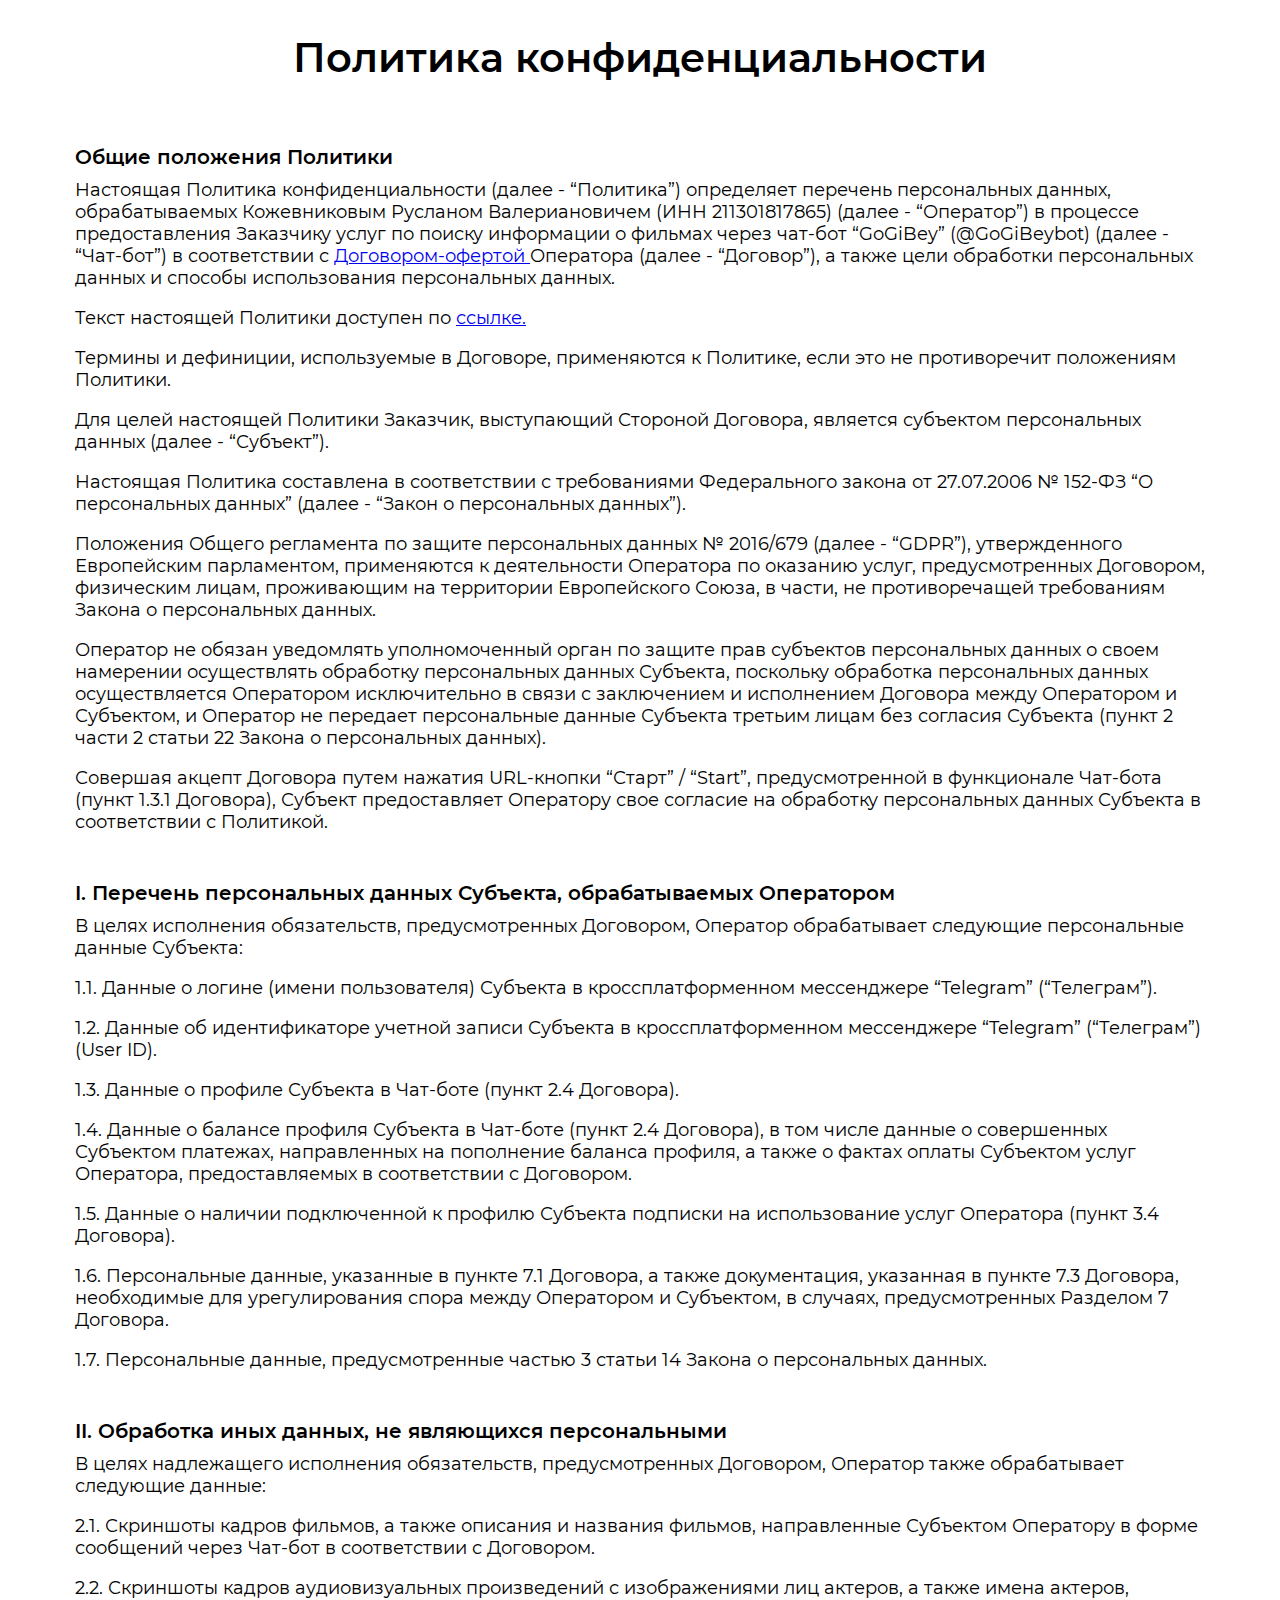
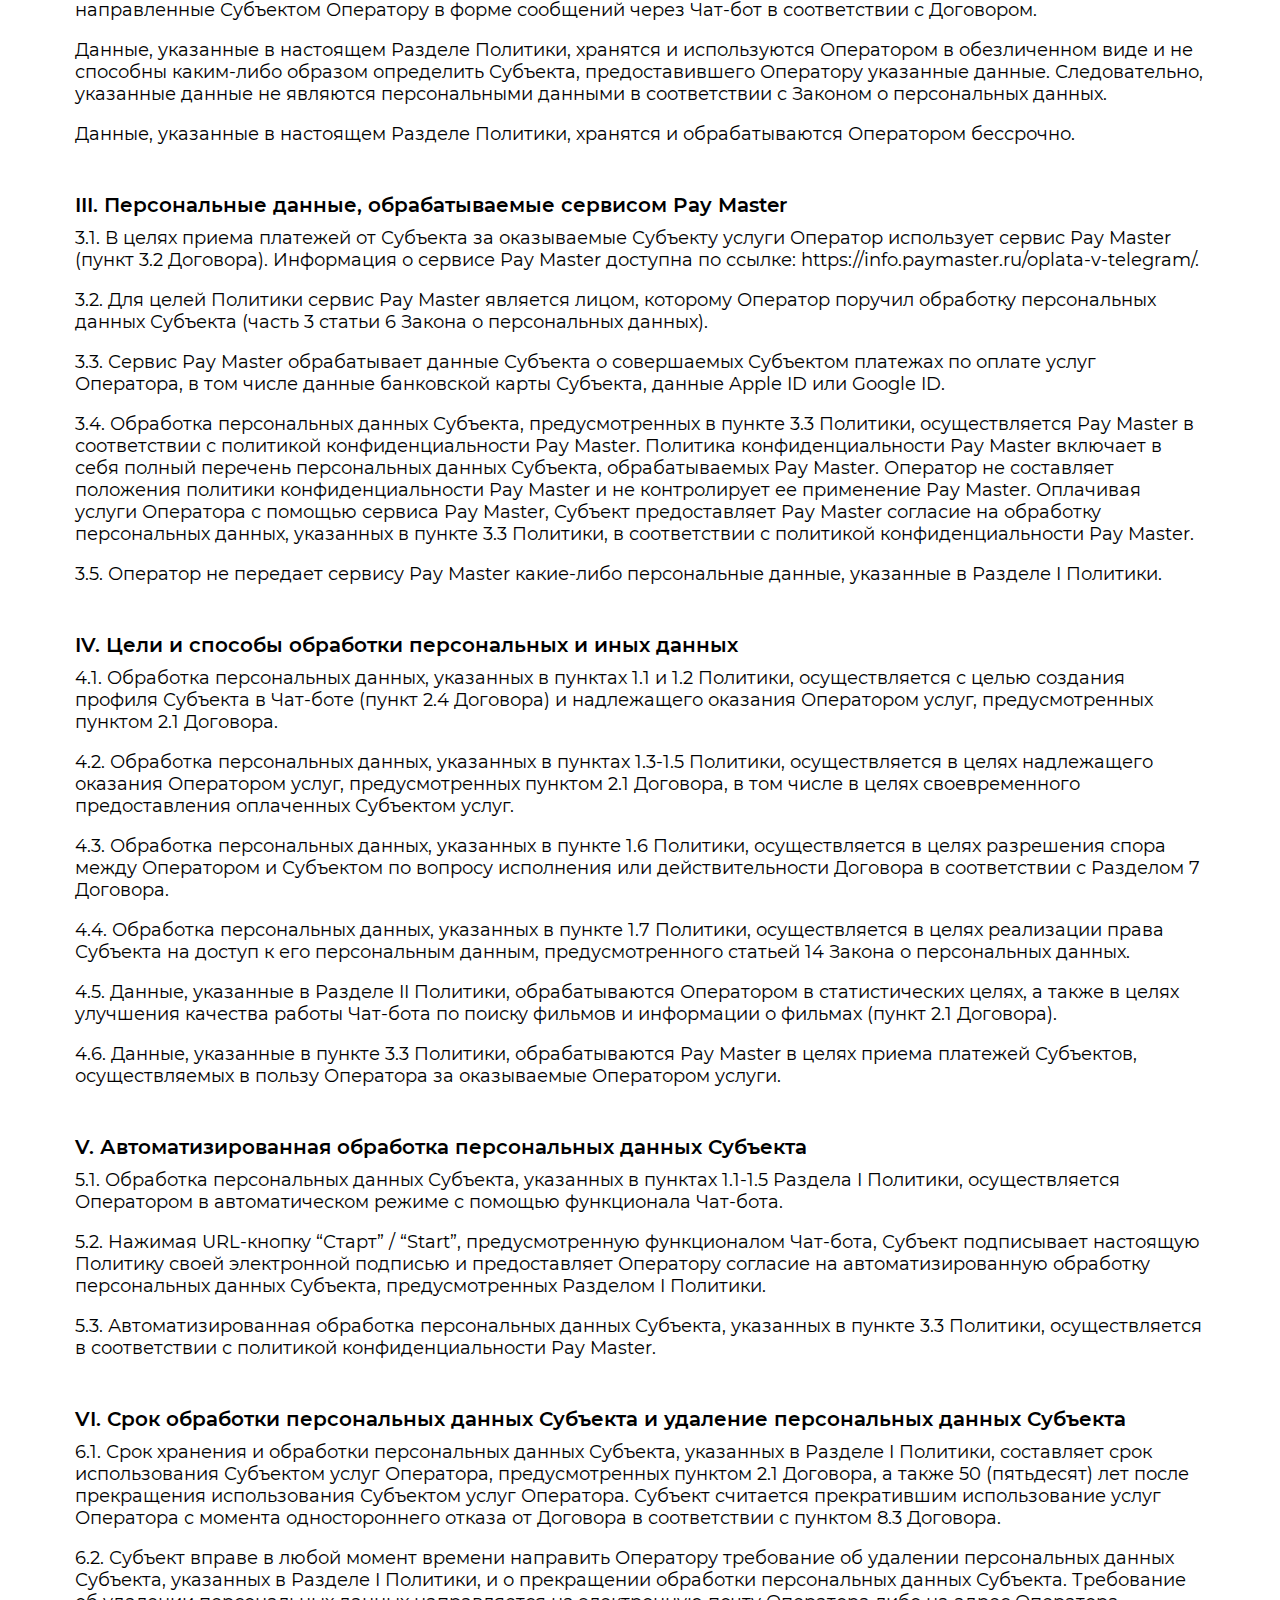
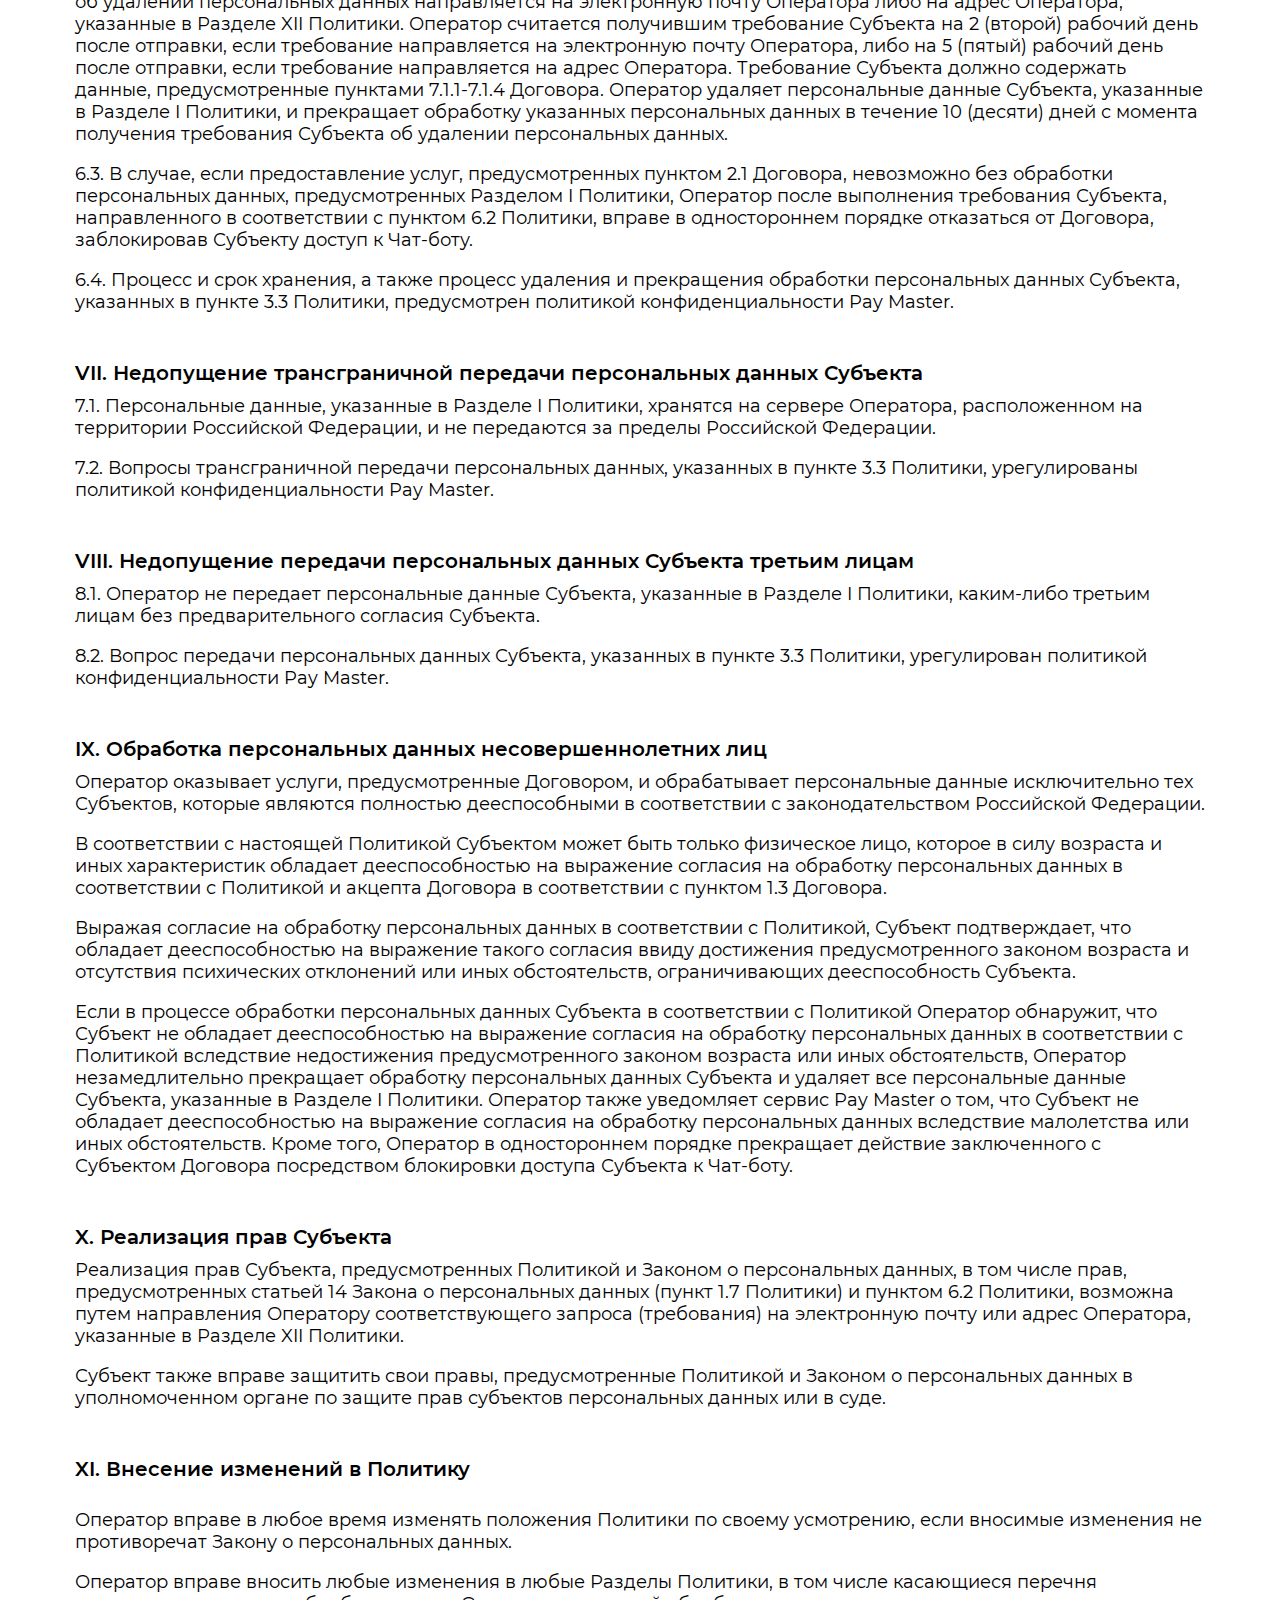
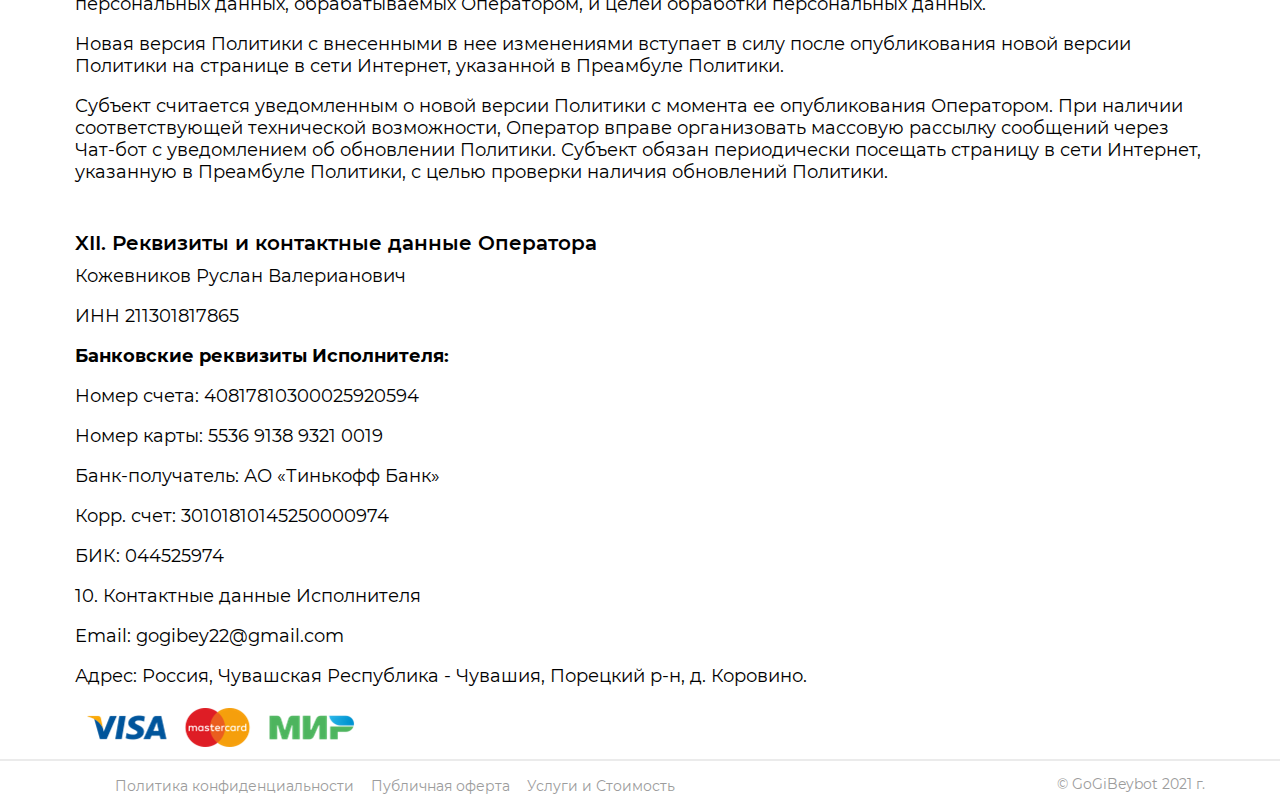
<file: politic.html>
<!DOCTYPE html>
<html lang="en">
  <head>
    <meta charset="UTF-8"/>
    <meta name="viewport" content="width=device-width, initial-scale=1.0"/>
    <meta http-equiv="X-UA-Compatible" content="ie=edge"/>
    <title>GoGiBei</title>
    <link rel="apple-touch-icon" sizes="120x120" href="apple-touch-icon.png"/>
    <link rel="icon" type="image/png" sizes="32x32" href="favicon-32x32.png"/>
    <link rel="icon" type="image/png" sizes="16x16" href="favicon-16x16.png"/>
    <link rel="manifest" href="site.webmanifest"/>
    <link rel="mask-icon" href="safari-pinned-tab.svg" color="#5bbad5"/>
    <meta name="msapplication-TileColor" content="#da532c"/>
    <meta name="theme-color" content="#ffffff"/>
    <link rel="stylesheet" href="wow-animation/animate.min.css"/>
    <link rel="stylesheet" href="css/style.css"/>
  </head>
</html>
<body>
  <body>
    <header class="header"></header>
    <main class="main">
      <!-- begin politic-->
      <section class="politic section" id="politic">
        <div class="container_center">
          <h2 class="services__title">Политика конфиденциальности</h2>
          <div class="politic__content">
            <div class="politic__title">Общие положения Политики</div>
            <div class="politic__text">Настоящая Политика конфиденциальности (далее - “Политика”) определяет перечень персональных данных, обрабатываемых Кожевниковым Русланом Валериановичем (ИНН 211301817865) (далее - “Оператор”) в процессе предоставления Заказчику услуг по поиску информации о фильмах через чат-бот “GoGiBey” (@GoGiBeybot) (далее - “Чат-бот”) в соответствии с <a class="politic__link" href="ofert.html" target="_blank">Договором-офертой </a><span>Оператора (далее - “Договор”), а также цели обработки персональных данных и способы использования персональных данных.</span>
              <p>Текст настоящей Политики доступен по <a class="politic__link" href="politic.html" target="_blank">ссылке. </a></p>
              <p>Термины и дефиниции, используемые в Договоре, применяются к Политике, если это не противоречит положениям Политики. </p>
              <p>Для целей настоящей Политики Заказчик, выступающий Стороной Договора, является субъектом персональных данных (далее - “Субъект”). </p>
              <p>Настоящая Политика составлена в соответствии с требованиями Федерального закона от 27.07.2006 № 152-ФЗ “О персональных данных” (далее - “Закон о персональных данных”). </p>
              <p>Положения Общего регламента по защите персональных данных № 2016/679 (далее - “GDPR”), утвержденного Европейским парламентом, применяются к деятельности Оператора по оказанию услуг, предусмотренных Договором, физическим лицам, проживающим на территории Европейского Союза, в части, не противоречащей требованиям Закона о персональных данных. </p>
              <p>Оператор не обязан уведомлять уполномоченный орган по защите прав субъектов персональных данных о своем намерении осуществлять обработку персональных данных Субъекта, поскольку обработка персональных данных осуществляется Оператором исключительно в связи с заключением и исполнением Договора между Оператором и Субъектом, и Оператор не передает персональные данные Субъекта третьим лицам без согласия Субъекта (пункт 2 части 2 статьи 22 Закона о персональных данных). </p>
              <p>Совершая акцепт Договора путем нажатия URL-кнопки “Старт” / “Start”, предусмотренной в функционале Чат-бота (пункт 1.3.1 Договора), Субъект предоставляет Оператору свое согласие на обработку персональных данных Субъекта в соответствии с Политикой.</p>
            </div>
            <div class="politic__title">I.	Перечень персональных данных Субъекта, обрабатываемых Оператором</div>
            <div class="politic__text">В целях исполнения обязательств, предусмотренных Договором, Оператор обрабатывает следующие персональные данные Субъекта: 
              <p>1.1. Данные о логине (имени пользователя) Субъекта в кроссплатформенном мессенджере “Telegram” (“Телеграм”).</p>
              <p>1.2. Данные об идентификаторе учетной записи Субъекта в кроссплатформенном мессенджере “Telegram” (“Телеграм”) (User ID). </p>
              <p>1.3. Данные о профиле Субъекта в Чат-боте (пункт 2.4 Договора). </p>
              <p>1.4. Данные о балансе профиля Субъекта в Чат-боте (пункт 2.4 Договора), в том числе данные о совершенных Субъектом платежах, направленных на пополнение баланса профиля, а также о фактах оплаты Субъектом услуг Оператора, предоставляемых в соответствии с Договором. </p>
              <p>1.5. Данные о наличии подключенной к профилю Субъекта подписки на использование услуг Оператора (пункт 3.4 Договора). </p>
              <p>1.6. Персональные данные, указанные в пункте 7.1 Договора, а также документация, указанная в пункте 7.3 Договора, необходимые для урегулирования спора между Оператором и Субъектом, в случаях, предусмотренных Разделом 7 Договора.</p>
              <p>1.7. Персональные данные, предусмотренные частью 3 статьи 14 Закона о персональных данных. </p>
            </div>
            <div class="politic__title">II.	Обработка иных данных, не являющихся персональными</div>
            <div class="politic__text">В целях надлежащего исполнения обязательств, предусмотренных Договором, Оператор также обрабатывает следующие данные: 
              <p>2.1. Скриншоты кадров фильмов, а также описания и названия фильмов, направленные Субъектом Оператору в форме сообщений через Чат-бот в соответствии с Договором.</p>
              <p>2.2. Скриншоты кадров аудиовизуальных произведений с изображениями лиц актеров, а также имена актеров, направленные Субъектом Оператору в форме сообщений через Чат-бот в соответствии с Договором. </p>
              <p>Данные, указанные в настоящем Разделе Политики, хранятся и используются Оператором в обезличенном виде и не способны каким-либо образом определить Субъекта, предоставившего Оператору указанные данные. Следовательно, указанные данные не являются персональными данными в соответствии с Законом о персональных данных. </p>
              <p>Данные, указанные в настоящем Разделе Политики, хранятся и обрабатываются Оператором бессрочно. </p>
            </div>
            <div class="politic__title">III. Персональные данные, обрабатываемые сервисом Pay Master </div>
            <div class="politic__text">3.1. В целях приема платежей от Субъекта за оказываемые Субъекту услуги Оператор использует сервис Pay Master (пункт 3.2 Договора). Информация о сервисе Pay Master доступна по ссылке: https://info.paymaster.ru/oplata-v-telegram/. 
              <p>3.2. Для целей Политики сервис Pay Master является лицом, которому Оператор поручил обработку персональных данных Субъекта (часть 3 статьи 6 Закона о персональных данных). </p>
              <p>3.3. Сервис Pay Master обрабатывает данные Субъекта о совершаемых Субъектом платежах по оплате услуг Оператора, в том числе данные банковской карты Субъекта, данные Apple ID или Google ID. </p>
              <p>3.4. Обработка персональных данных Субъекта, предусмотренных в пункте 3.3 Политики, осуществляется Pay Master в соответствии с политикой конфиденциальности Pay Master. Политика конфиденциальности Pay Master включает в себя полный перечень персональных данных Субъекта, обрабатываемых Pay Master. Оператор не составляет положения политики конфиденциальности Pay Master и не контролирует ее применение Pay Master. Оплачивая услуги Оператора с помощью сервиса Pay Master, Субъект предоставляет Pay Master согласие на обработку персональных данных, указанных в пункте 3.3 Политики, в соответствии с политикой конфиденциальности Pay Master. </p>
              <p>3.5. Оператор не передает сервису Pay Master какие-либо персональные данные, указанные в Разделе I Политики. </p>
            </div>
            <div class="politic__title">IV.	Цели и способы обработки персональных  и иных данных</div>
            <div class="politic__text">4.1. Обработка персональных данных, указанных в пунктах 1.1 и 1.2 Политики, осуществляется с целью создания профиля Субъекта в Чат-боте (пункт 2.4 Договора) и надлежащего оказания Оператором услуг, предусмотренных пунктом 2.1 Договора. 
              <p>4.2. Обработка персональных данных, указанных в пунктах 1.3-1.5 Политики, осуществляется в целях надлежащего оказания Оператором услуг, предусмотренных пунктом 2.1 Договора, в том числе в целях своевременного предоставления оплаченных Субъектом услуг. </p>
              <p>4.3. Обработка персональных данных, указанных в пункте 1.6 Политики, осуществляется в целях разрешения спора между Оператором и Субъектом по вопросу исполнения или действительности Договора в соответствии с Разделом 7 Договора. </p>
              <p>4.4. Обработка персональных данных, указанных в пункте 1.7 Политики, осуществляется в целях реализации права Субъекта на доступ к его персональным данным, предусмотренного статьей 14 Закона о персональных данных. </p>
              <p>4.5. Данные, указанные в Разделе II Политики, обрабатываются Оператором в статистических целях, а также в целях улучшения качества работы Чат-бота по поиску фильмов и информации о фильмах (пункт 2.1 Договора). </p>
              <p>4.6. Данные, указанные в пункте 3.3 Политики, обрабатываются Pay Master в целях приема платежей Субъектов, осуществляемых в пользу Оператора за оказываемые Оператором услуги.</p>
            </div>
            <div class="politic__title">V.	Автоматизированная обработка персональных данных Субъекта</div>
            <div class="politic__text"> 5.1. Обработка персональных данных Субъекта, указанных в пунктах 1.1-1.5 Раздела I Политики, осуществляется Оператором в автоматическом режиме с помощью функционала Чат-бота. 
              <p>5.2. Нажимая URL-кнопку “Старт” / “Start”, предусмотренную функционалом Чат-бота, Субъект подписывает настоящую Политику своей электронной подписью и предоставляет Оператору согласие на автоматизированную обработку персональных данных Субъекта, предусмотренных Разделом I Политики. </p>
              <p>5.3. Автоматизированная обработка персональных данных Субъекта, указанных в пункте 3.3 Политики, осуществляется в соответствии с политикой конфиденциальности Pay Master. </p>
            </div>
            <div class="politic__title">VI.	Срок обработки персональных данных Субъекта и удаление персональных данных Субъекта</div>
            <div class="politic__text">6.1. Срок хранения и обработки персональных данных Субъекта, указанных в Разделе I Политики, составляет срок использования Субъектом услуг Оператора, предусмотренных пунктом 2.1 Договора, а также 50 (пятьдесят) лет после прекращения использования Субъектом услуг Оператора. Субъект считается прекратившим использование услуг Оператора с момента одностороннего отказа от Договора в соответствии с пунктом 8.3 Договора. 
              <p>6.2. Субъект вправе в любой момент времени направить Оператору требование об удалении персональных данных Субъекта, указанных в Разделе I Политики, и о прекращении обработки персональных данных Субъекта. Требование об удалении персональных данных направляется на электронную почту Оператора либо на адрес Оператора, указанные в Разделе XII Политики. Оператор считается получившим требование Субъекта на 2 (второй) рабочий день после отправки, если требование направляется на электронную почту Оператора, либо на 5 (пятый) рабочий день после отправки, если требование направляется на адрес Оператора. Требование Субъекта должно содержать данные, предусмотренные пунктами 7.1.1-7.1.4 Договора. Оператор удаляет персональные данные Субъекта, указанные в Разделе I Политики, и прекращает обработку указанных персональных данных в течение 10 (десяти) дней с момента получения требования Субъекта об удалении персональных данных. </p>
              <p>6.3. В случае, если предоставление услуг, предусмотренных пунктом 2.1 Договора, невозможно без обработки персональных данных, предусмотренных Разделом I Политики, Оператор после выполнения требования Субъекта, направленного в соответствии с пунктом 6.2 Политики, вправе в одностороннем порядке отказаться от Договора, заблокировав Субъекту доступ к Чат-боту. </p>
              <p>6.4. Процесс и срок хранения, а также процесс удаления и прекращения обработки персональных данных Субъекта, указанных в пункте 3.3 Политики, предусмотрен политикой конфиденциальности Pay Master. </p>
            </div>
            <div class="politic__title">VII.	Недопущение трансграничной передачи персональных данных Субъекта</div>
            <div class="politic__text">7.1. Персональные данные, указанные в Разделе I Политики, хранятся на сервере Оператора, расположенном на территории Российской Федерации, и не передаются за пределы Российской Федерации. 
              <p>7.2. Вопросы трансграничной передачи персональных данных, указанных в пункте 3.3 Политики, урегулированы политикой конфиденциальности Pay Master. </p>
            </div>
            <div class="politic__title">VIII.	Недопущение передачи персональных данных Субъекта третьим лицам</div>
            <div class="politic__text">8.1. Оператор не передает персональные данные Субъекта, указанные в Разделе I Политики, каким-либо третьим лицам без предварительного согласия Субъекта. 
              <p>8.2. Вопрос передачи персональных данных Субъекта, указанных в пункте 3.3 Политики, урегулирован политикой конфиденциальности Pay Master. </p>
            </div>
            <div class="politic__title">IX.	Обработка персональных данных несовершеннолетних лиц</div>
            <div class="politic__text">Оператор оказывает услуги, предусмотренные Договором, и обрабатывает персональные данные исключительно тех Субъектов, которые являются полностью дееспособными в соответствии с законодательством Российской Федерации. 
              <p>В соответствии с настоящей Политикой Субъектом может быть только физическое лицо, которое в силу возраста и иных характеристик обладает дееспособностью на выражение согласия на обработку персональных данных в соответствии с Политикой и акцепта Договора в соответствии с пунктом 1.3 Договора. </p>
              <p>Выражая согласие на обработку персональных данных в соответствии с Политикой, Субъект подтверждает, что обладает дееспособностью на выражение такого согласия ввиду достижения предусмотренного законом возраста и отсутствия психических отклонений или иных обстоятельств, ограничивающих дееспособность Субъекта. </p>
              <p>Если в процессе обработки персональных данных Субъекта в соответствии с Политикой Оператор обнаружит, что Субъект не обладает дееспособностью на выражение согласия на обработку персональных данных в соответствии с Политикой вследствие недостижения предусмотренного законом возраста или иных обстоятельств, Оператор незамедлительно прекращает обработку персональных данных Субъекта и удаляет все персональные данные Субъекта, указанные в Разделе I Политики. Оператор также уведомляет сервис Pay Master о том, что Субъект не обладает дееспособностью на выражение согласия на обработку персональных данных вследствие малолетства или иных обстоятельств. Кроме того, Оператор в одностороннем порядке прекращает действие заключенного с Субъектом Договора посредством блокировки доступа Субъекта к Чат-боту. </p>
            </div>
            <div class="politic__title">X.	Реализация прав Субъекта</div>
            <div class="politic__text">Реализация прав Субъекта, предусмотренных Политикой и Законом о персональных данных, в том числе прав, предусмотренных статьей 14 Закона о персональных данных (пункт 1.7 Политики) и пунктом 6.2 Политики, возможна путем направления Оператору соответствующего запроса (требования) на электронную почту или адрес Оператора, указанные в Разделе XII Политики. 
              <p>Субъект также вправе защитить свои правы, предусмотренные Политикой и Законом о персональных данных в уполномоченном органе по защите прав субъектов персональных данных или в суде.</p>
            </div>
            <div class="politic__title">XI.	Внесение изменений в Политику</div>
            <div class="politic__text"> 
              <p>Оператор вправе в любое время изменять положения Политики по своему усмотрению, если вносимые изменения не противоречат Закону о персональных данных. </p>
              <p>Оператор вправе вносить любые изменения в любые Разделы Политики, в том числе касающиеся перечня персональных данных, обрабатываемых Оператором, и целей обработки персональных данных. </p>
              <p>Новая версия Политики с внесенными в нее изменениями вступает в силу после опубликования новой версии Политики на странице в сети Интернет, указанной в Преамбуле Политики. </p>
              <p>Субъект считается уведомленным о новой версии Политики с момента ее опубликования Оператором. При наличии соответствующей технической возможности, Оператор вправе организовать массовую рассылку сообщений через Чат-бот с уведомлением об обновлении Политики. Субъект обязан периодически посещать страницу в сети Интернет, указанную в Преамбуле Политики, с целью проверки наличия обновлений Политики. </p>
            </div>
            <div class="politic__title">XII.	Реквизиты и контактные данные Оператора</div>
            <div class="politic__text">Кожевников Руслан Валерианович
              <p>ИНН 211301817865</p>
              <p> <b>Банковские реквизиты Исполнителя:</b></p>
              <p>Номер счета: 40817810300025920594</p>
              <p>Номер карты: 5536 9138 9321 0019</p>
              <p>Банк-получатель: АО «Тинькофф Банк»</p>
              <p>Корр. счет: 30101810145250000974</p>
              <p>БИК: 044525974</p>
              <p>10.  Контактные данные Исполнителя</p>
              <p>Email: gogibey22@gmail.com</p>
              <p>Адрес: Россия, Чувашская Республика - Чувашия, Порецкий р-н, д. Коровино.  </p><img class="visa__img" src="images/visa.png" alt=""/>
            </div>
          </div>
        </div>
      </section>
      <!-- end politic-->
    </main>
    <footer class="footer">
      <!-- begin footer-->
      <section class="footer section" id="footer">
        <div class="container_center">
          <div class="footer__content">
            <ul class="footer__navbar">
              <li class="footer__item"><a class="footer__link" href="politic.html" target="_blank">Политика конфиденциальности</a></li>
              <li class="footer__item"><a class="footer__link" href="ofert.html" target="_blank">Публичная оферта</a></li>
              <li class="footer__item"><a class="footer__link" href="services.html" target="_blank">Услуги и Стоимость</a></li>
            </ul>
            <p class="footer__link">© GoGiBeybot 2021 г.</p>
          </div>
        </div>
      </section>
      <!-- end footer-->
    </footer>
    <script src="js/jquery.js"></script>
    <script src="js/slick.min.js"></script>
    <script src="wow-animation/wow.min.js"></script>
    <script src="js/modal.js"></script>
    <script src="js/script.js"></script>
  </body>
</body>
</file>
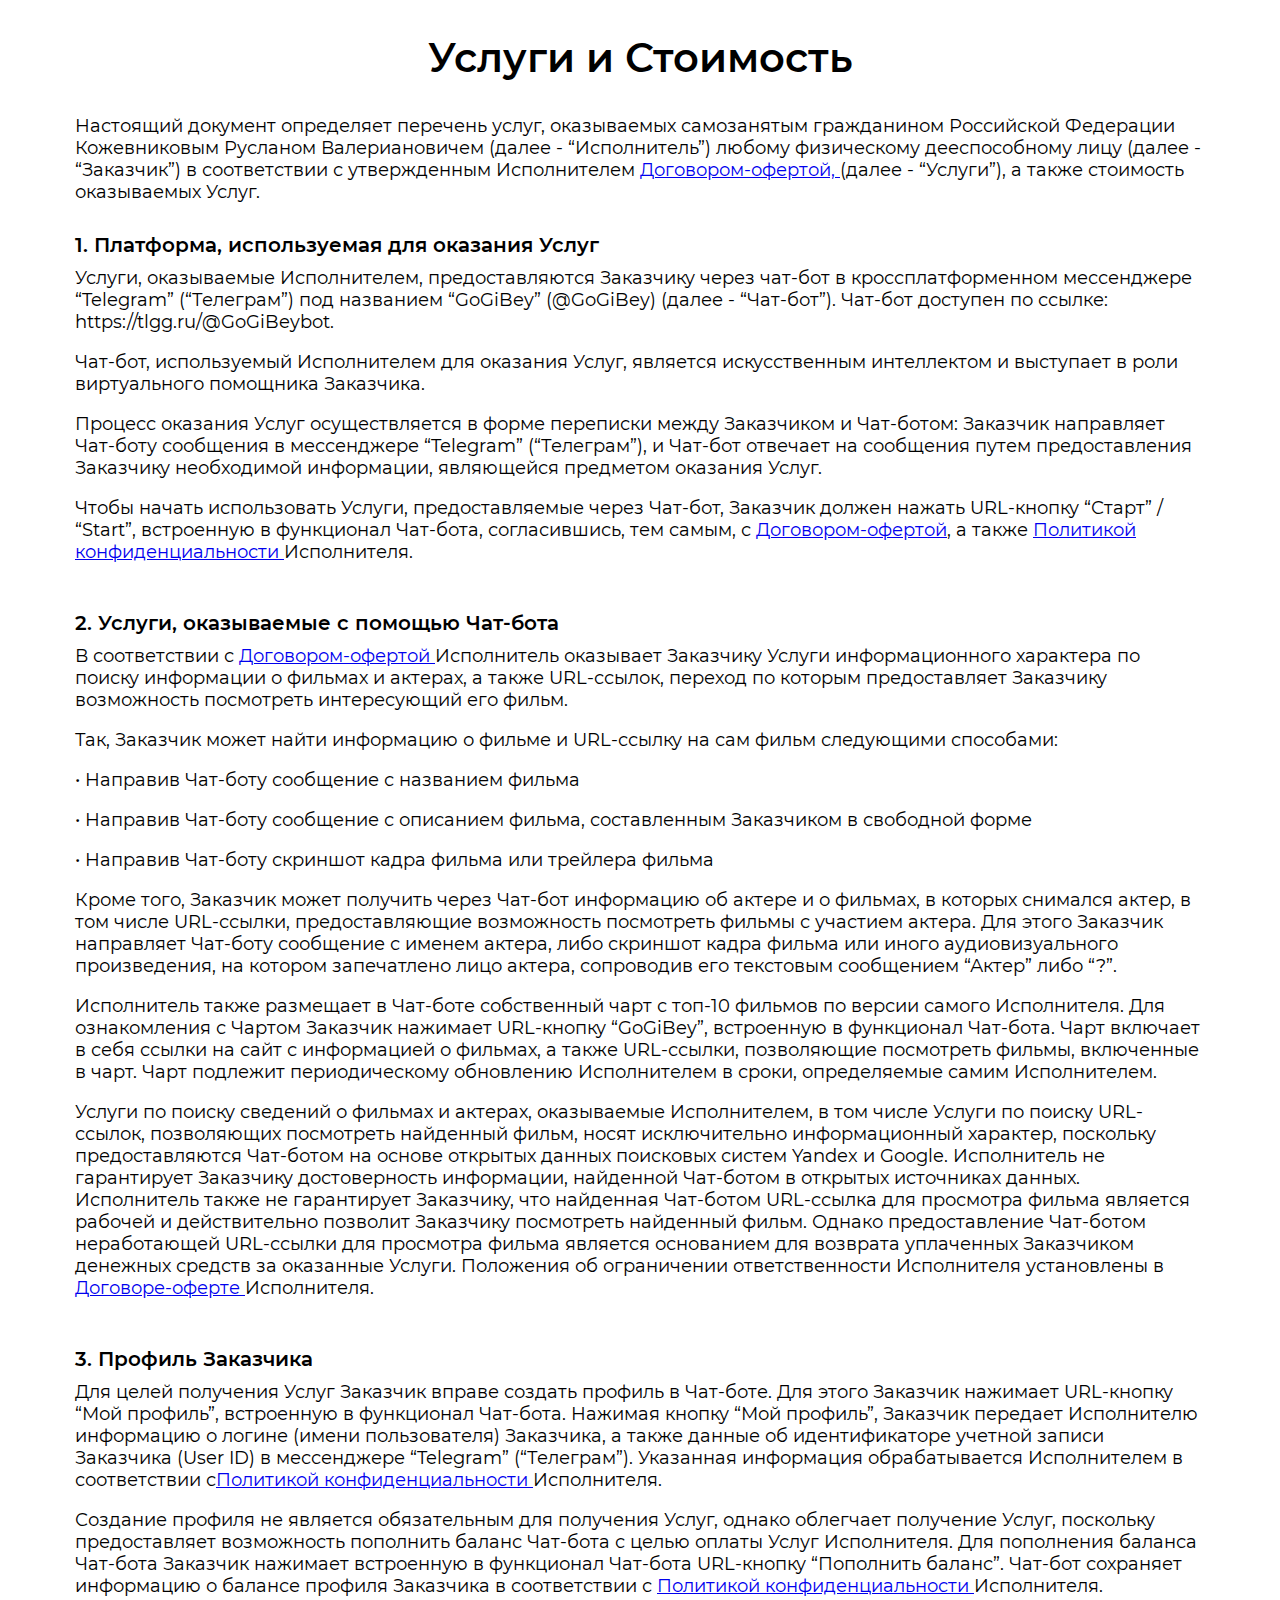
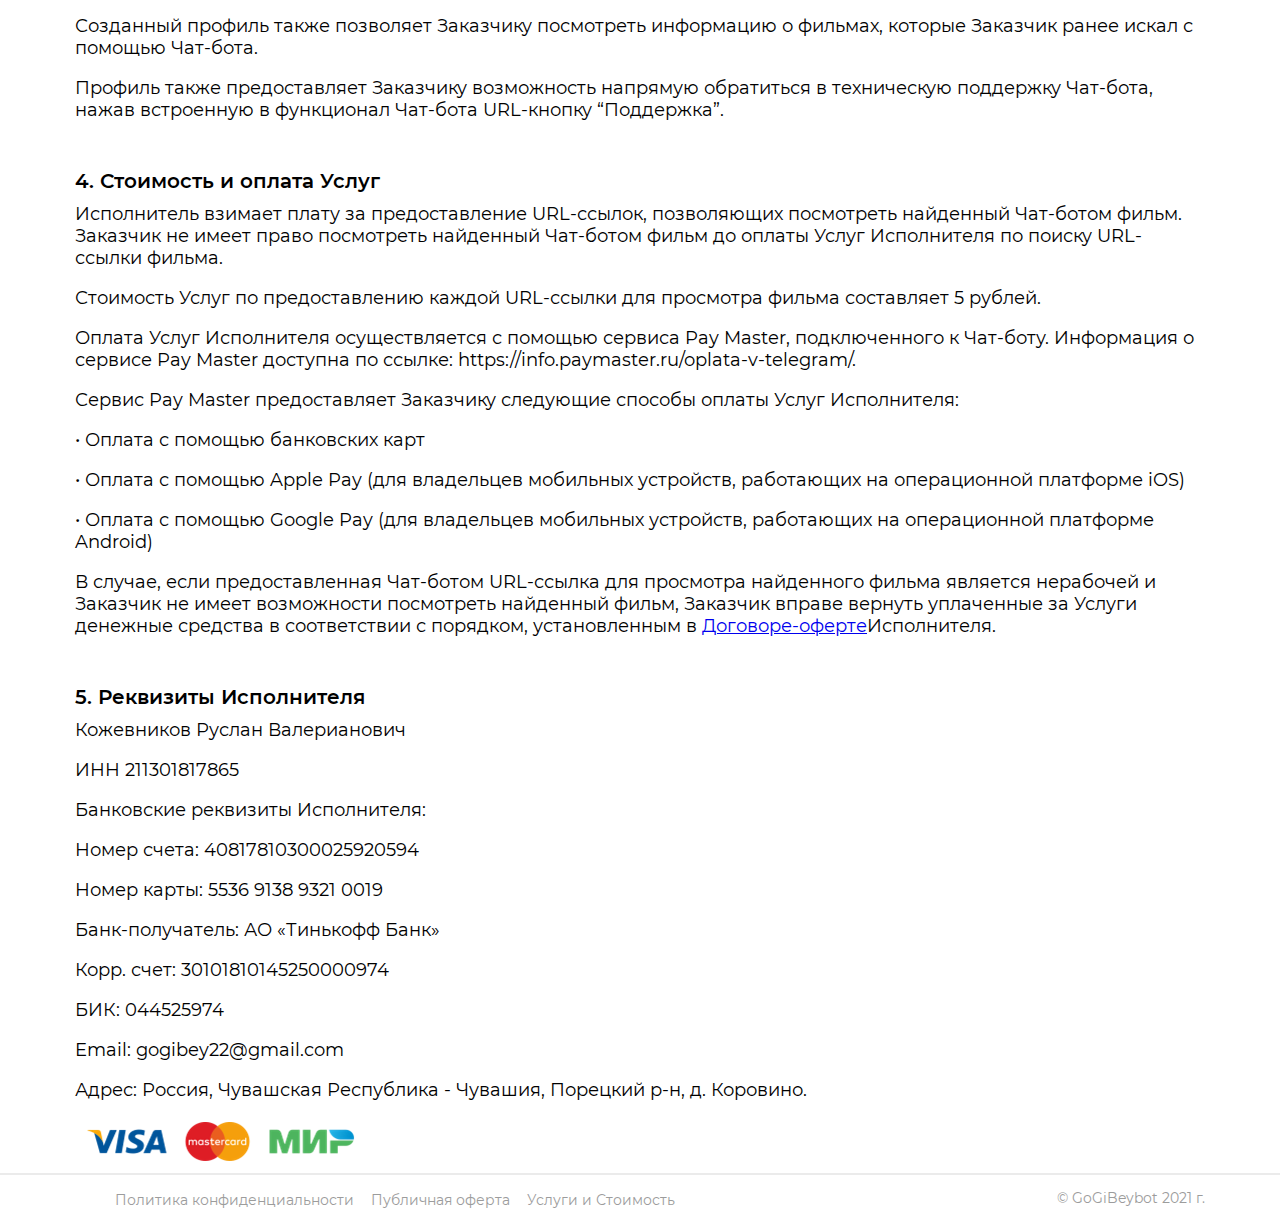
<file: services.html>
<!DOCTYPE html>
<html lang="en">
  <head>
    <meta charset="UTF-8"/>
    <meta name="viewport" content="width=device-width, initial-scale=1.0"/>
    <meta http-equiv="X-UA-Compatible" content="ie=edge"/>
    <title>GoGiBei</title>
    <link rel="apple-touch-icon" sizes="120x120" href="apple-touch-icon.png"/>
    <link rel="icon" type="image/png" sizes="32x32" href="favicon-32x32.png"/>
    <link rel="icon" type="image/png" sizes="16x16" href="favicon-16x16.png"/>
    <link rel="manifest" href="site.webmanifest"/>
    <link rel="mask-icon" href="safari-pinned-tab.svg" color="#5bbad5"/>
    <meta name="msapplication-TileColor" content="#da532c"/>
    <meta name="theme-color" content="#ffffff"/>
    <link rel="stylesheet" href="wow-animation/animate.min.css"/>
    <link rel="stylesheet" href="css/style.css"/>
  </head>
</html>
<body>
  <body>
    <header class="header"></header>
    <main class="main">
      <!-- begin services-->
      <section class="services section" id="services">
        <div class="container_center">
          <h2 class="services__title">Услуги и Стоимость</h2>
          <div class="services__content">
            <div class="ofert__text">Настоящий документ определяет перечень услуг, оказываемых самозанятым гражданином Российской Федерации Кожевниковым Русланом Валериановичем (далее - “Исполнитель”) любому физическому дееспособному лицу (далее - “Заказчик”) в соответствии с утвержденным Исполнителем <a class="politic__link" href="ofert.html" target="_blank">Договором-офертой, </a><span class="ofert__text">(далее - “Услуги”), а также стоимость оказываемых Услуг. </span></div>
            <div class="ofert__title">1. Платформа, используемая для оказания Услуг</div>
            <div class="ofert__text">Услуги, оказываемые Исполнителем, предоставляются Заказчику через чат-бот в кроссплатформенном мессенджере “Telegram” (“Телеграм”) под названием “GoGiBey” (@GoGiBey) (далее - “Чат-бот”). Чат-бот доступен по ссылке: https://tlgg.ru/@GoGiBeybot.  
              <p>Чат-бот, используемый Исполнителем для оказания Услуг, является искусственным интеллектом и выступает в роли виртуального помощника Заказчика. </p>
              <p>Процесс оказания Услуг осуществляется в форме переписки между Заказчиком и Чат-ботом: Заказчик направляет Чат-боту сообщения в мессенджере “Telegram” (“Телеграм”), и Чат-бот отвечает на сообщения путем предоставления Заказчику необходимой информации, являющейся предметом оказания Услуг. </p>
              <p>Чтобы начать использовать Услуги, предоставляемые через Чат-бот, Заказчик должен нажать URL-кнопку “Старт” / “Start”, встроенную в функционал Чат-бота, согласившись, тем самым, с <a class="politic__link" href="ofert.html" target="_blank">Договором-офертой</a><span class="ofert__text">, а также </span><a class="politic__link" href="politic.html" target="_blank">Политикой конфиденциальности </a><span class="ofert__text">Исполнителя.  </span></p>
            </div>
            <div class="ofert__title">2. Услуги, оказываемые с помощью Чат-бота</div>
            <div class="ofert__text">В соответствии с <a class="politic__link" href="ofert.html" target="_blank">Договором-офертой </a><span class="ofert__text">Исполнитель оказывает Заказчику Услуги информационного характера по поиску информации о фильмах и актерах, а также URL-ссылок, переход по которым предоставляет Заказчику возможность посмотреть интересующий его фильм. </span>
              <p>Так, Заказчик может найти информацию о фильме и URL-ссылку на сам фильм следующими способами: </p>
              <p>•	Направив Чат-боту сообщение с названием фильма</p>
              <p>•	Направив Чат-боту сообщение с описанием фильма, составленным Заказчиком в свободной форме</p>
              <p>•	Направив Чат-боту скриншот кадра фильма или трейлера фильма</p>
              <p>Кроме того, Заказчик может получить через Чат-бот информацию об актере и о фильмах, в которых снимался актер, в том числе URL-ссылки, предоставляющие возможность посмотреть фильмы с участием актера. Для этого Заказчик направляет Чат-боту сообщение с именем актера, либо скриншот кадра фильма или иного аудиовизуального произведения, на котором запечатлено лицо актера, сопроводив его текстовым сообщением “Актер” либо “?”. </p>
              <p>Исполнитель также размещает в Чат-боте собственный чарт с топ-10 фильмов по версии самого Исполнителя. Для ознакомления с Чартом Заказчик нажимает URL-кнопку “GoGiBey”, встроенную в функционал Чат-бота. Чарт включает в себя ссылки на сайт с информацией о фильмах, а также URL-ссылки, позволяющие посмотреть фильмы, включенные в чарт. Чарт подлежит периодическому обновлению Исполнителем в сроки, определяемые самим Исполнителем. </p>
              <p>Услуги по поиску сведений о фильмах и актерах, оказываемые Исполнителем, в том числе Услуги по поиску URL-ссылок, позволяющих посмотреть найденный фильм, носят исключительно информационный характер, поскольку предоставляются Чат-ботом на основе открытых данных поисковых систем Yandex и Google. Исполнитель не гарантирует Заказчику достоверность информации, найденной Чат-ботом в открытых источниках данных. Исполнитель также не гарантирует Заказчику, что найденная Чат-ботом URL-ссылка для просмотра фильма является рабочей и действительно позволит Заказчику посмотреть найденный фильм. Однако предоставление Чат-ботом неработающей URL-ссылки для просмотра фильма является основанием для возврата уплаченных Заказчиком денежных средств за оказанные Услуги. Положения об ограничении ответственности Исполнителя установлены в <a class="politic__link" href="ofert.html" target="_blank">Договоре-оферте </a><span class="ofert__text">Исполнителя. </span></p>
            </div>
            <div class="ofert__title">3. Профиль Заказчика</div>
            <div class="ofert__text">Для целей получения Услуг Заказчик вправе создать профиль в Чат-боте. Для этого Заказчик нажимает URL-кнопку “Мой профиль”, встроенную в функционал Чат-бота. Нажимая кнопку “Мой профиль”, Заказчик передает Исполнителю информацию о логине (имени пользователя) Заказчика, а также данные об идентификаторе учетной записи Заказчика (User ID) в мессенджере “Telegram” (“Телеграм”). Указанная информация обрабатывается Исполнителем в соответствии с<a class="politic__link" href="politic.html" target="_blank">Политикой конфиденциальности </a><span class="ofert__text">Исполнителя. </span>
              <p>Создание профиля не является обязательным для получения Услуг, однако облегчает получение Услуг, поскольку предоставляет возможность пополнить баланс Чат-бота с целью оплаты Услуг Исполнителя. Для пополнения баланса Чат-бота Заказчик нажимает встроенную в функционал Чат-бота URL-кнопку “Пополнить баланс”. Чат-бот сохраняет информацию о балансе профиля Заказчика в соответствии с <a class="politic__link" href="politic.html" target="_blank">Политикой конфиденциальности </a><span class="ofert__text">Исполнителя. </span></p>
              <p>Созданный профиль также позволяет Заказчику посмотреть информацию о фильмах, которые Заказчик ранее искал с помощью Чат-бота. </p>
              <p>Профиль также предоставляет Заказчику возможность напрямую обратиться в техническую поддержку Чат-бота, нажав встроенную в функционал Чат-бота URL-кнопку “Поддержка”. </p>
            </div>
            <div class="ofert__title">4. Стоимость и оплата Услуг</div>
            <div class="ofert__text">Исполнитель взимает плату за предоставление URL-ссылок, позволяющих посмотреть найденный Чат-ботом фильм. Заказчик не имеет право посмотреть найденный Чат-ботом фильм до оплаты Услуг Исполнителя по поиску URL-ссылки фильма. 
              <p>Стоимость Услуг по предоставлению каждой URL-ссылки для просмотра фильма составляет 5 рублей. </p>
              <p>Оплата Услуг Исполнителя осуществляется с помощью сервиса Pay Master, подключенного к Чат-боту. Информация о сервисе Pay Master доступна по ссылке: https://info.paymaster.ru/oplata-v-telegram/. </p>
              <p>Сервис Pay Master предоставляет Заказчику следующие способы оплаты Услуг Исполнителя: 
                <p>•	Оплата с помощью банковских карт</p>
                <p>•	Оплата с помощью Apple Pay (для владельцев мобильных устройств, работающих на операционной платформе iOS)</p>
                <p>•	Оплата с помощью Google Pay (для владельцев мобильных устройств, работающих на операционной платформе Android)</p>
              </p>
              <p>В случае, если предоставленная Чат-ботом URL-ссылка для просмотра найденного фильма является нерабочей и Заказчик не имеет возможности посмотреть найденный фильм, Заказчик вправе вернуть уплаченные за Услуги денежные средства в соответствии с порядком, установленным в <a class="politic__link" href="politic.html" target="_blank">Договоре-оферте</a><span class="ofert__text">Исполнителя.</span></p>
            </div>
            <div class="ofert__title">5. Реквизиты Исполнителя</div>
            <div class="ofert__text">Кожевников Руслан Валерианович
              <p>ИНН 211301817865</p>
              <p>Банковские реквизиты Исполнителя:</p>
              <p>Номер счета: 40817810300025920594</p>
              <p>Номер карты: 5536 9138 9321 0019</p>
              <p>Банк-получатель: АО «Тинькофф Банк»</p>
              <p>Корр. счет: 30101810145250000974</p>
              <p>БИК: 044525974</p>
              <p>Email: gogibey22@gmail.com</p>
              <p>Адрес: Россия, Чувашская Республика - Чувашия, Порецкий р-н, д. Коровино.</p><img class="visa__img" src="images/visa.png" alt=""/>
            </div>
          </div>
        </div>
      </section>
      <!-- end services-->
    </main>
    <footer class="footer">
      <!-- begin footer-->
      <section class="footer section" id="footer">
        <div class="container_center">
          <div class="footer__content">
            <ul class="footer__navbar">
              <li class="footer__item"><a class="footer__link" href="politic.html" target="_blank">Политика конфиденциальности</a></li>
              <li class="footer__item"><a class="footer__link" href="ofert.html" target="_blank">Публичная оферта</a></li>
              <li class="footer__item"><a class="footer__link" href="services.html" target="_blank">Услуги и Стоимость</a></li>
            </ul>
            <p class="footer__link">© GoGiBeybot 2021 г.</p>
          </div>
        </div>
      </section>
      <!-- end footer-->
    </footer>
    <script src="js/jquery.js"></script>
    <script src="js/slick.min.js"></script>
    <script src="wow-animation/wow.min.js"></script>
    <script src="js/modal.js"></script>
    <script src="js/script.js"></script>
  </body>
</body>
</file>
<file: css/style.css>
@font-face {
  font-family: "Montserrat";
  src: url("../fonts/Montserrat-Bold.eot");
  src: url("../fonts/Montserrat-Bold.eot?#iefix") format("embedded-opentype"), url("../fonts/Montserrat-Bold.woff2") format("woff2"), url("../fonts/Montserrat-Bold.woff") format("woff"), url("../fonts/Montserrat-Bold.ttf") format("truetype"), url("../fonts/Montserrat-Bold.svg#Montserrat-Bold") format("svg");
  font-weight: bold;
  font-style: normal;
  font-display: swap;
}
@font-face {
  font-family: "Montserrat";
  src: url("../fonts/Montserrat-ExtraBold.eot");
  src: url("../fonts/Montserrat-ExtraBold.eot?#iefix") format("embedded-opentype"), url("../fonts/Montserrat-ExtraBold.woff2") format("woff2"), url("../fonts/Montserrat-ExtraBold.woff") format("woff"), url("../fonts/Montserrat-ExtraBold.ttf") format("truetype"), url("../fonts/Montserrat-ExtraBold.svg#Montserrat-ExtraBold") format("svg");
  font-weight: 800;
  font-style: normal;
  font-display: swap;
}
@font-face {
  font-family: "Montserrat";
  src: url("../fonts/Montserrat-Black.eot");
  src: url("../fonts/Montserrat-Black.eot?#iefix") format("embedded-opentype"), url("../fonts/Montserrat-Black.woff2") format("woff2"), url("../fonts/Montserrat-Black.woff") format("woff"), url("../fonts/Montserrat-Black.ttf") format("truetype"), url("../fonts/Montserrat-Black.svg#Montserrat-Black") format("svg");
  font-weight: 900;
  font-style: normal;
  font-display: swap;
}
@font-face {
  font-family: "Montserrat";
  src: url("../fonts/Montserrat-Light.eot");
  src: url("../fonts/Montserrat-Light.eot?#iefix") format("embedded-opentype"), url("../fonts/Montserrat-Light.woff2") format("woff2"), url("../fonts/Montserrat-Light.woff") format("woff"), url("../fonts/Montserrat-Light.ttf") format("truetype"), url("../fonts/Montserrat-Light.svg#Montserrat-Light") format("svg");
  font-weight: 300;
  font-style: normal;
  font-display: swap;
}
@font-face {
  font-family: "Montserrat";
  src: url("../fonts/Montserrat-ExtraLight.eot");
  src: url("../fonts/Montserrat-ExtraLight.eot?#iefix") format("embedded-opentype"), url("../fonts/Montserrat-ExtraLight.woff2") format("woff2"), url("../fonts/Montserrat-ExtraLight.woff") format("woff"), url("../fonts/Montserrat-ExtraLight.ttf") format("truetype"), url("../fonts/Montserrat-ExtraLight.svg#Montserrat-ExtraLight") format("svg");
  font-weight: 200;
  font-style: normal;
  font-display: swap;
}
@font-face {
  font-family: "Montserrat";
  src: url("../fonts/Montserrat-Medium.eot");
  src: url("../fonts/Montserrat-Medium.eot?#iefix") format("embedded-opentype"), url("../fonts/Montserrat-Medium.woff2") format("woff2"), url("../fonts/Montserrat-Medium.woff") format("woff"), url("../fonts/Montserrat-Medium.ttf") format("truetype"), url("../fonts/Montserrat-Medium.svg#Montserrat-Medium") format("svg");
  font-weight: 500;
  font-style: normal;
  font-display: swap;
}
@font-face {
  font-family: "Montserrat";
  src: url("../fonts/Montserrat-Regular.eot");
  src: url("../fonts/Montserrat-Regular.eot?#iefix") format("embedded-opentype"), url("../fonts/Montserrat-Regular.woff2") format("woff2"), url("../fonts/Montserrat-Regular.woff") format("woff"), url("../fonts/Montserrat-Regular.ttf") format("truetype"), url("../fonts/Montserrat-Regular.svg#Montserrat-Regular") format("svg");
  font-weight: normal;
  font-style: normal;
  font-display: swap;
}
@font-face {
  font-family: "Montserrat";
  src: url("../fonts/Montserrat-Thin.eot");
  src: url("../fonts/Montserrat-Thin.eot?#iefix") format("embedded-opentype"), url("../fonts/Montserrat-Thin.woff2") format("woff2"), url("../fonts/Montserrat-Thin.woff") format("woff"), url("../fonts/Montserrat-Thin.ttf") format("truetype"), url("../fonts/Montserrat-Thin.svg#Montserrat-Thin") format("svg");
  font-weight: 100;
  font-style: normal;
  font-display: swap;
}
@font-face {
  font-family: "Montserrat";
  src: url("../fonts/Montserrat-SemiBold.eot");
  src: url("../fonts/Montserrat-SemiBold.eot?#iefix") format("embedded-opentype"), url("../fonts/Montserrat-SemiBold.woff2") format("woff2"), url("../fonts/Montserrat-SemiBold.woff") format("woff"), url("../fonts/Montserrat-SemiBold.ttf") format("truetype"), url("../fonts/Montserrat-SemiBold.svg#Montserrat-SemiBold") format("svg");
  font-weight: 600;
  font-style: normal;
  font-display: swap;
}
@font-face {
  font-family: "Sweet Mavka Script";
  src: url("../fonts/SweetMavkaScript.eot");
  src: url("../fonts/SweetMavkaScript.eot?#iefix") format("embedded-opentype"), url("../fonts/SweetMavkaScript.woff2") format("woff2"), url("../fonts/SweetMavkaScript.woff") format("woff"), url("../fonts/SweetMavkaScript.ttf") format("truetype");
  font-weight: 500;
  font-style: normal;
  font-display: swap;
}
body {
  margin: 0;
}

* {
  -webkit-box-sizing: border-box;
          box-sizing: border-box;
}

.container_center {
  width: 100%;
  padding: 0 15px;
  max-width: 1160px;
  margin: 0 auto;
}

a {
  text-decoration: none;
  margin: 0;
  padding: 0;
}

img {
  margin: 0;
  padding: 0;
  max-width: 100%;
}

.ofert__text,
.politic__text {
  font-family: "Montserrat";
  font-size: 18px;
  font-weight: 400;
}

.ofert__title,
.politic__title {
  font-family: "Montserrat";
  font-size: 20px;
  font-weight: 600;
  padding: 30px 0 10px;
}

.services__title {
  font-family: "Montserrat";
  font-size: 40px;
  font-weight: 600;
  text-align: center;
}

.politic__link {
  text-decoration: underline;
}
.politic__link:hover {
  color: #3f82f4;
  -webkit-transition: 0.5s;
  transition: 0.5s;
}

.firstScreen__slider.firstScreen__slider--left .firstScreen__slide > picture > img {
  -o-object-position: right center;
  object-position: right center;
}

.firstScreen__slider.firstScreen__slider--right .firstScreen__slide > picture > img {
  -o-object-position: left center;
  object-position: left center;
}

.firstScreen__slide {
  overflow: hidden;
}

.firstScreen__slide > picture > img {
  width: 100% !important;
  height: 100% !important;
  -o-object-fit: cover;
  object-fit: cover;
}

.firstScreen__content {
  position: relative;
  display: -webkit-box;
  display: -ms-flexbox;
  display: flex;
  -webkit-box-pack: justify;
  -ms-flex-pack: justify;
  justify-content: space-between;
  width: 100%;
}

.firstScreen__slider {
  position: relative;
  z-index: 1;
  -webkit-box-flex: 0;
  -ms-flex: 0 0 50%;
  flex: 0 0 50%;
  width: 50%;
  min-width: 0;
}

.slick-slide {
  outline: none;
  height: 100vh;
}
@media (max-width: 991px) {
  .slick-slide {
    min-height: 85vh;
  }
}
@media (max-width: 400px) {
  .slick-slide {
    min-height: 75vh;
  }
}

.slick-list {
  overflow: hidden;
}

.slick-dots {
  position: absolute;
  top: 10%;
  right: 20%;
  z-index: 1200;
  pointer-events: none;
}
.slick-dots li {
  list-style: none;
  background-color: transparent;
  border-radius: 50%;
}
.slick-dots li.slick-active {
  background-color: #fff;
}
.slick-dots button {
  font-size: 0;
  display: block;
  margin: 15px 0;
  padding: 3px;
  border: 1px solid #fff;
  border-radius: 50%;
  background-color: transparent;
  z-index: 20;
}
.slick-dots button.slick-active {
  background-color: #fff;
}

.firstScreen__slider-content {
  position: relative;
  min-height: 100vh;
}
@media (max-width: 991px) {
  .firstScreen__slider-content {
    min-height: 85vh;
  }
}

.logo {
  display: block;
  position: absolute;
  top: 20px;
  z-index: 20;
  left: 50%;
  -webkit-transform: translate(-50%);
          transform: translate(-50%);
}
@media (max-width: 991px) {
  .logo {
    max-width: 90px;
  }
}

.fixedBox {
  width: 100%;
  height: 110px;
  position: absolute;
  -webkit-box-align: center;
      -ms-flex-align: center;
          align-items: center;
  bottom: 0;
  z-index: 9999;
}
@media (max-width: 991px) {
  .fixedBox {
    position: fixed;
    bottom: 0;
    left: 0;
  }
}

.fixedBox__item {
  display: -webkit-box;
  display: -ms-flexbox;
  display: flex;
  margin: 0 auto;
  height: 150px;
}
@media (max-width: 991px) {
  .fixedBox__item {
    max-width: 120px;
  }
}

.button__link {
  position: absolute;
  -webkit-box-flex: 0;
      -ms-flex: none;
          flex: none;
  left: 50%;
  -webkit-transform: translate(-50%);
          transform: translate(-50%);
  max-width: 150px;
}
@media (max-width: 991px) {
  .button__link {
    max-width: 120px;
  }
}

.button__img-first {
  width: 100%;
  height: 100%;
  -o-object-fit: cover;
     object-fit: cover;
  -o-object-position: center;
     object-position: center;
}

.red__text {
  display: inline-block;
  font-size: 41px;
  font-family: "Sweet Mavka Script";
  color: #e5007c;
  line-height: 0.268;
  padding-left: 74px;
}

.white__text {
  display: inline-block;
  font-size: 36px;
  font-family: "Montserrat";
  color: white;
  font-weight: bold;
}

.textBox__bottom {
  display: block;
  font-size: 139px;
  font-family: "Montserrat";
  color: rgba(112, 201, 239, 0.749);
  font-weight: bold;
  line-height: 0.079;
  padding-top: 150px;
  padding-bottom: 80px;
}

.instructios {
  background: url("../images/bcg.png") no-repeat;
  background-position: center;
  background-size: 100%;
  display: -webkit-box;
  display: -ms-flexbox;
  display: flex;
  -webkit-box-align: center;
      -ms-flex-align: center;
          align-items: center;
}
.instructios__content {
  display: -webkit-box;
  display: -ms-flexbox;
  display: flex;
  -webkit-box-pack: justify;
      -ms-flex-pack: justify;
          justify-content: space-between;
  padding-top: 50px;
  padding-bottom: 65px;
  -webkit-box-align: center;
      -ms-flex-align: center;
          align-items: center;
}
@media (max-width: 991px) {
  .instructios__content {
    -webkit-box-orient: vertical;
    -webkit-box-direction: normal;
        -ms-flex-direction: column;
            flex-direction: column;
    -webkit-box-align: center;
        -ms-flex-align: center;
            align-items: center;
  }
}
.instructios__left {
  text-align: left;
  width: 33.3%;
}
@media (max-width: 991px) {
  .instructios__left {
    text-align: center;
    padding-bottom: 30px;
    width: auto;
  }
}
.instructios__center {
  text-align: center;
  margin: 0 20px;
  width: 33.3%;
}
@media (max-width: 991px) {
  .instructios__center {
    -webkit-box-ordinal-group: 0;
        -ms-flex-order: -1;
            order: -1;
    padding-bottom: 20px;
    width: auto;
  }
}
.instructios__right {
  text-align: left;
  width: 33.3%;
}
@media (max-width: 991px) {
  .instructios__right {
    text-align: center;
    z-index: -1;
    width: auto;
  }
}

.item__title {
  font-size: 24px;
  font-family: "Montserrat";
  color: #e5007d;
  line-height: 1.467;
  font-weight: 600;
}

.item__desc {
  font-size: 16px;
  font-family: "Montserrat";
  color: #6e6e6e;
  line-height: 1.2;
  padding-bottom: 50px;
  font-weight: 600;
}

.item__titleCenter {
  font-size: 51px;
  font-family: "Sweet Mavka Script";
  color: #e5007c;
  line-height: 1.2;
  text-align: center;
  padding-bottom: 15px;
}

.item__descCenter-lite {
  font-size: 27px;
  font-family: "Montserrat";
  color: #009ee3;
  line-height: 1.2;
  text-align: center;
  font-weight: 400;
}

.item__descCenter-bold {
  font-size: 27px;
  font-family: "Montserrat";
  color: #009ee3;
  line-height: 1.2;
  text-align: center;
  font-weight: 600;
  padding-bottom: 40px;
}

.inst__img {
  display: block;
}
@media (max-width: 991px) {
  .inst__img {
    margin: 0 auto;
  }
}

.colorBox {
  background: url("../images/Bottom_line.png") no-repeat;
  background-position: center;
  background-size: cover;
  display: -webkit-box;
  display: -ms-flexbox;
  display: flex;
  -webkit-box-align: center;
      -ms-flex-align: center;
          align-items: center;
}
@media (max-width: 991px) {
  .colorBox {
    background: url("../images/Blue_what_if.png") no-repeat;
    min-height: 480px;
    background-position: center;
    background-size: cover;
    -webkit-box-align: center;
        -ms-flex-align: center;
            align-items: center;
  }
}
.colorBox__plate {
  display: -webkit-box;
  display: -ms-flexbox;
  display: flex;
  -webkit-box-pack: center;
      -ms-flex-pack: center;
          justify-content: center;
  -webkit-box-align: center;
      -ms-flex-align: center;
          align-items: center;
}
@media (max-width: 991px) {
  .colorBox__plate {
    -webkit-box-orient: vertical;
    -webkit-box-direction: normal;
        -ms-flex-direction: column;
            flex-direction: column;
    -webkit-box-align: center;
        -ms-flex-align: center;
            align-items: center;
    margin: 0 auto;
  }
}
.colorBox__center {
  margin: 0 40px;
}
@media (max-width: 991px) {
  .colorBox__center {
    -webkit-box-ordinal-group: 0;
        -ms-flex-order: -1;
            order: -1;
  }
}
@media (max-width: 991px) {
  .colorBox__right {
    margin-top: 120px;
  }
}
.colorBox__action {
  text-align: center;
}
@media (max-width: 991px) {
  .colorBox__action {
    opacity: 0;
  }
}

.circle__img {
  width: 100%;
  height: 100%;
  -o-object-fit: cover;
     object-fit: cover;
  -o-object-position: center;
     object-position: center;
}

.colorBox__center-absolute {
  position: relative;
  top: -30px;
}
@media (max-width: 991px) {
  .colorBox__center-absolute {
    max-width: 300px;
    margin: 0 auto;
  }
}

.cinema {
  background: url("../images/bcg.png") no-repeat;
  background-position: center;
  background-size: cover;
  display: -webkit-box;
  display: -ms-flexbox;
  display: flex;
  -webkit-box-align: center;
      -ms-flex-align: center;
          align-items: center;
}
.cinema__content {
  display: -webkit-box;
  display: -ms-flexbox;
  display: flex;
  -webkit-box-align: center;
      -ms-flex-align: center;
          align-items: center;
  margin: 0 auto;
  padding-top: 50px;
  padding-bottom: 50px;
}
@media (max-width: 767px) {
  .cinema__content {
    display: none;
  }
}
.cinema__img {
  width: 100%;
  height: 100%;
  -o-object-fit: cover;
     object-fit: cover;
  -o-object-position: center;
     object-position: center;
}

.cinema__content-mobile {
  display: none;
}
@media (max-width: 767px) {
  .cinema__content-mobile {
    display: -webkit-box;
    display: -ms-flexbox;
    display: flex;
    -webkit-box-align: center;
        -ms-flex-align: center;
            align-items: center;
    margin: 0 auto;
    padding-top: 50px;
    padding-bottom: 50px;
  }
}

.step {
  padding-top: 30px;
  background: url("../images/background_manual.svg") no-repeat;
  background-position: center;
  background-size: cover;
  display: -webkit-box;
  display: -ms-flexbox;
  display: flex;
  -webkit-box-align: center;
      -ms-flex-align: center;
          align-items: center;
  min-height: 410px;
}
@media (max-width: 991px) {
  .step {
    background: url("../images/background_manual_mob.svg") no-repeat;
    background-size: cover;
    background-position: center;
  }
}
.step__content {
  display: -webkit-box;
  display: -ms-flexbox;
  display: flex;
  -webkit-box-pack: justify;
      -ms-flex-pack: justify;
          justify-content: space-between;
  padding-bottom: 84px;
}
@media (max-width: 991px) {
  .step__content {
    -webkit-box-orient: vertical;
    -webkit-box-direction: normal;
        -ms-flex-direction: column;
            flex-direction: column;
    -webkit-box-align: center;
        -ms-flex-align: center;
            align-items: center;
  }
}
@media (max-width: 991px) {
  .step__item {
    margin-bottom: 40px;
  }
}
.step__title {
  font-size: 24px;
  font-family: "Montserrat";
  color: white;
  font-weight: bold;
  line-height: 1.2;
  padding-bottom: 20px;
  max-width: 200px;
  z-index: 10;
  position: relative;
}
.step__desc {
  font-size: 16px;
  font-family: "Montserrat";
  color: white;
  font-weight: 400;
  line-height: 1.313;
  max-width: 200px;
  z-index: 10;
  position: relative;
}

.step__item-1 {
  position: relative;
}
.step__item-1:before {
  content: url("../images/_1_.png");
  position: absolute;
  left: -40px;
}

.step__item-2 {
  position: relative;
}
.step__item-2:before {
  content: url("../images/_2_.png");
  position: absolute;
  left: -40px;
}

.step__item-3 {
  position: relative;
}
.step__item-3:before {
  content: url("../images/_3_.png");
  position: absolute;
  left: -40px;
}

.step__item-4 {
  position: relative;
}
.step__item-4:before {
  content: url("../images/_4_.png");
  position: absolute;
  left: -40px;
}

.text__box {
  padding-left: 20px;
  padding-top: 32px;
}

.step__titleBox {
  position: relative;
  top: -55px;
}

.step__sectionTitle {
  font-size: 51px;
  font-family: "Sweet Mavka Script";
  color: #e5007c;
  line-height: 1.2;
  text-align: center;
  padding-bottom: 10px;
}

.step__arrow {
  text-align: center;
}

.bottomBox {
  background: url("../images/bcg.png") no-repeat;
  background-position: center;
  background-size: 100%;
  display: -webkit-box;
  display: -ms-flexbox;
  display: flex;
  -webkit-box-align: center;
      -ms-flex-align: center;
          align-items: center;
}
.bottomBox__content {
  display: -webkit-box;
  display: -ms-flexbox;
  display: flex;
  -webkit-box-pack: justify;
      -ms-flex-pack: justify;
          justify-content: space-between;
}
@media (max-width: 991px) {
  .bottomBox__content {
    -webkit-box-orient: vertical;
    -webkit-box-direction: normal;
        -ms-flex-direction: column;
            flex-direction: column;
    -webkit-box-align: center;
        -ms-flex-align: center;
            align-items: center;
  }
}
.bottomBox__left {
  max-width: 200px;
  width: 100%;
  text-align: center;
}
.bottomBox__center {
  text-align: center;
  max-width: 200px;
  width: 100%;
}
@media (max-width: 991px) {
  .bottomBox__center {
    -webkit-box-ordinal-group: 0;
        -ms-flex-order: -1;
            order: -1;
  }
}
.bottomBox__right {
  max-width: 200px;
  width: 100%;
  padding-top: 15px;
  text-align: right;
}
@media (max-width: 991px) {
  .bottomBox__right {
    text-align: center;
  }
}

.bottom__logo {
  position: relative;
  top: -20px;
}
@media (max-width: 991px) {
  .bottom__logo {
    padding-top: 30px;
  }
}

.bottom__button {
  position: relative;
  top: -30px;
}
@media (max-width: 991px) {
  .bottom__button {
    display: none;
  }
}
.tg__bot {
  font-size: 24px;
  font-family: "Montserrat";
  color: #009ee2;
  line-height: 1.2;
  font-weight: 600;
}

.bot__name {
  font-weight: 600;
  font-size: 24px;
  font-family: "Montserrat";
  color: #e5007d;
  line-height: 1.2;
  padding: 3px 0;
}

.tg__desc {
  font-size: 14px;
  font-family: "Montserrat";
  color: #6e6e6e;
  line-height: 1.2;
}
@media (max-width: 991px) {
  .tg__desc {
    padding-bottom: 20px;
  }
}

.footer {
  background-color: #fff;
  border-top: 1px solid #ebebeb;
}
.footer__content {
  display: -webkit-box;
  display: -ms-flexbox;
  display: flex;
  -webkit-box-pack: justify;
      -ms-flex-pack: justify;
          justify-content: space-between;
  margin: 0 auto;
}
@media (max-width: 991px) {
  .footer__content {
    -webkit-box-orient: vertical;
    -webkit-box-direction: normal;
        -ms-flex-direction: column;
            flex-direction: column;
    -webkit-box-align: center;
        -ms-flex-align: center;
            align-items: center;
    padding-bottom: 138px;
  }
}
.footer__navbar {
  display: -webkit-box;
  display: -ms-flexbox;
  display: flex;
  max-width: 600px;
  -webkit-box-pack: justify;
      -ms-flex-pack: justify;
          justify-content: space-between;
  width: 100%;
}
@media (max-width: 991px) {
  .footer__navbar {
    -webkit-box-orient: vertical;
    -webkit-box-direction: normal;
        -ms-flex-direction: column;
            flex-direction: column;
    -webkit-box-align: center;
        -ms-flex-align: center;
            align-items: center;
    padding-left: 0;
  }
}
.footer__item {
  list-style: none;
}
@media (max-width: 991px) {
  .footer__item {
    padding: 3px 0;
  }
}
.footer__link {
  font-family: "Montserrat";
  font-size: 14px;
  text-decoration: none;
  color: #9c9c9c;
}
.footer__bottom {
  padding-bottom: 30px;
}
@media (max-width: 991px) {
  .footer__bottom {
    text-align: center;
  }
}

.bottom__content {
  padding: 10px 0 15px 40px;
  color: #909090;
}
@media (max-width: 991px) {
  .bottom__content {
    padding: 5px 0;
  }
}
</file>
